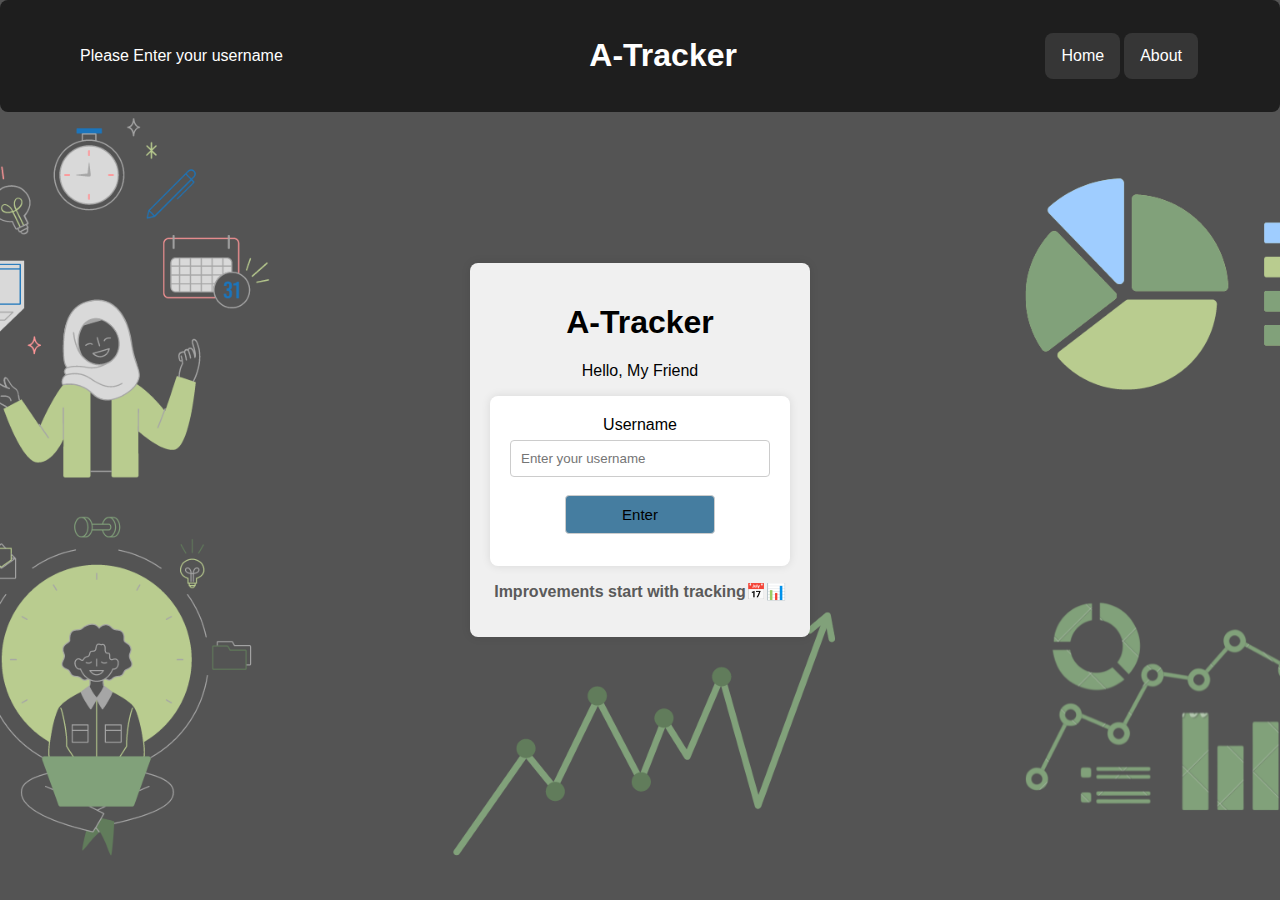
<file: index.html>
<!DOCTYPE html>
<html lang="en">
  <head>
    <meta charset="UTF-8" />
    <title>A-Tracker</title>
    <link rel="stylesheet" href="/static/style.css" />
  </head>

  <body>
    <div id="nav">
      <div id="welcome-dashboard"></div>
      <div id="pleaseEnter">
        <p>Please Enter your username</p>
      </div>

      <h1>A-Tracker</h1>
      <div id="navbar">
        <a href="/add" id="addNav">Add Activity</a>
        <a href="/activities" id="allNav">All Activities</a>
        <a href="/dashboard" id="dashboardNav">Dashboard</a>
        <a href="/">Home</a>
        <a href="#" id="openPopupBtn">About</a>
      </div>
    </div>

    <div class="container">
      <h1>A-Tracker</h1>

      <div id="welcomeContainer">
        <p id="welcome">Hello, My Friend</p>
      </div>

      <div id="loginContainer">
        <div id="loginChild" class="group">
          <label for="usernameText">Username</label>
          <input
            type="text"
            placeholder="Enter your username"
            name="usernameText"
            id="usernameText"
          />
          <input type="button" value="Enter" id="buttonEnter" class="button" />
        </div>
      </div>

      <p id="note">
        <strong>Improvements start with tracking&#128197;&#128202;</strong>
      </p>
    </div>

    <!-- popup window to addd activities -->

    <div class="overlay" id="overlay"></div>

    <div class="popup" id="popup">
      <div class="popup-content">
        <div class="close" id="closePopupBtn">&times;</div>

        <div class="container" id="popupWindow">
          <h3>About A-Tracker</h3>
          <p>
            Track what activities you do daily and add information like name,
            category, date, and duration of activities in minutes. then
            visulaize your activities in charts to get benifit from the
            dashboard to track your activities.
          </p>
        </div>
      </div>
    </div>

    <script src="/static/script.js"></script>
  </body>
</html>
</file>
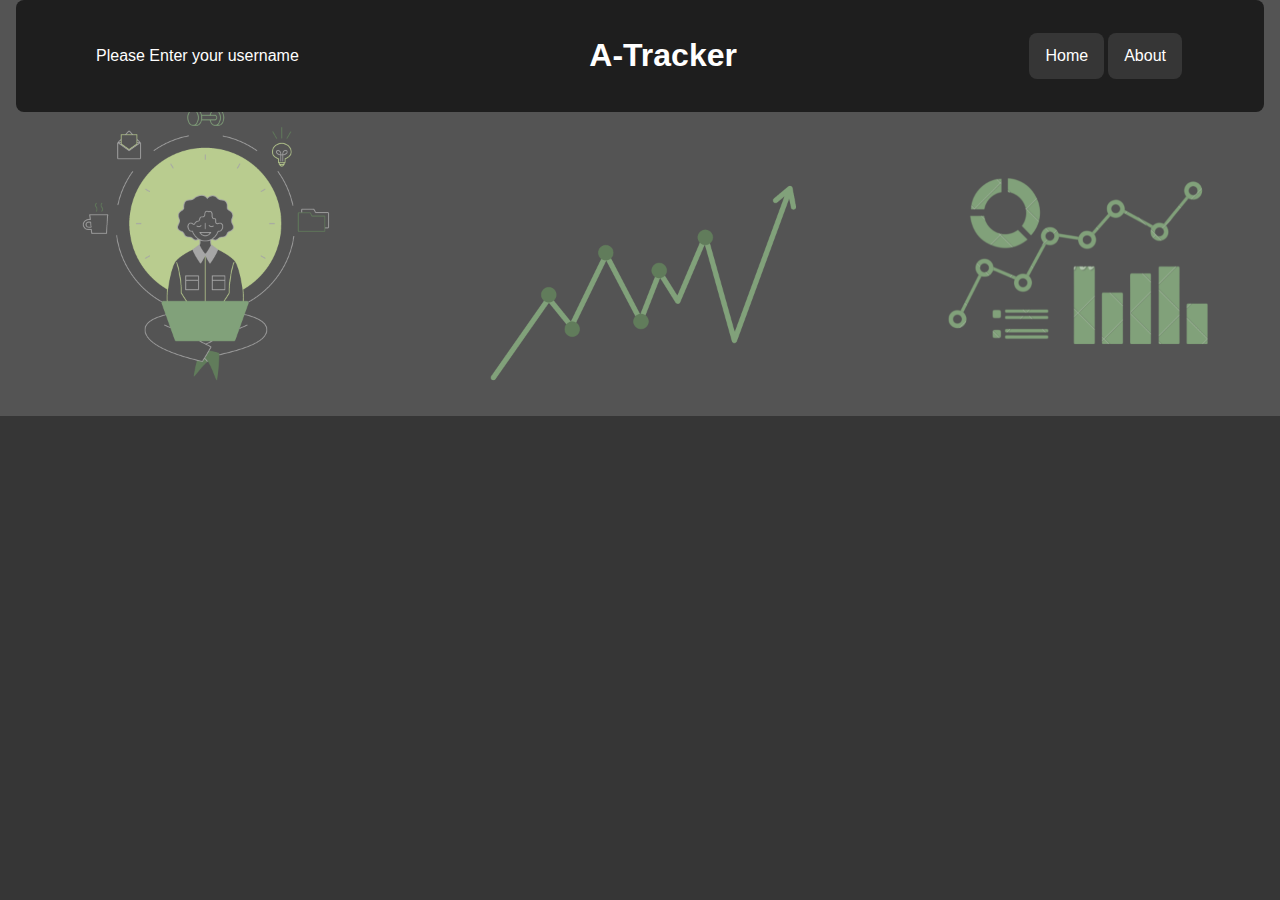
<file: activities.html>
<!DOCTYPE html>
<html lang="en">
  <head>
    <meta charset="UTF-8" />
    <title>Activities</title>
    <link rel="stylesheet" href="/static/activities.css" />
  </head>

  <body>
    <div id="nav">
      <div id="welcome-dashboard"></div>
      <div id="pleaseEnter">
        <p>Please Enter your username</p>
      </div>

      <h1>A-Tracker</h1>
      <div id="navbar">
        <a href="/add" id="addNav">Add Activity</a>
        <a href="/activities" id="allNav">All Activities</a>
        <a href="/dashboard" id="dashboardNav">Dashboard</a>
        <a href="/">Home</a>
        <a href="#" id="openPopupBtn">About</a>
      </div>
    </div>

    <div class="allContainer" id="allActivities">
      <div class="container">
        <div id="delete">
          <form action="/delete-last" method="post">
            <input
              type="button"
              value="Delete Last Activity"
              id="buttonDeleteLast"
              class="buttonDelete"
            />
            <input
              type="button"
              value="Back"
              id="backDeleteLast"
              class="buttonBack"
            />
            <input
              type="submit"
              value="CONFIRM"
              id="confirmDeleteLast"
              class="buttonConfirm"
            />
          </form>

          <form action="/delete-all" method="post">
            <input
              type="button"
              value="Delete ALL Activities"
              id="buttonDeleteAll"
              class="buttonDelete"
            />
            <input
              type="button"
              value="Back"
              id="backDeleteAll"
              class="buttonBack"
            />
            <input
              type="submit"
              value="CONFIRM"
              id="confirmDeleteAll"
              class="buttonConfirm"
            />
          </form>
        </div>

        <div class="group table-container" id="table-container">
          <table>
            <thead id="tableHeader">
              <tr>
                $$TABLE_HEAD$$
              </tr>
            </thead>
            <tbody>
              $$DATA$$
            </tbody>
          </table>
        </div>
      </div>
    </div>

    <!-- popup window to addd activities -->

    <div class="overlay" id="overlay"></div>

    <div class="popup" id="popup">
      <div class="popup-content">
        <div class="close" id="closePopupBtn">&times;</div>

        <div class="container">
          <h3>About A-Tracker</h3>
          <p>
            Track what activities you do daily and add information like name,
            category, date, and duration of activities in minutes. then
            visulaize your activities in charts to get benifit from the
            dashboard to track your activities.
          </p>
        </div>
      </div>
    </div>

    <script src="/static/activities.js"></script>
  </body>
</html>
</file>
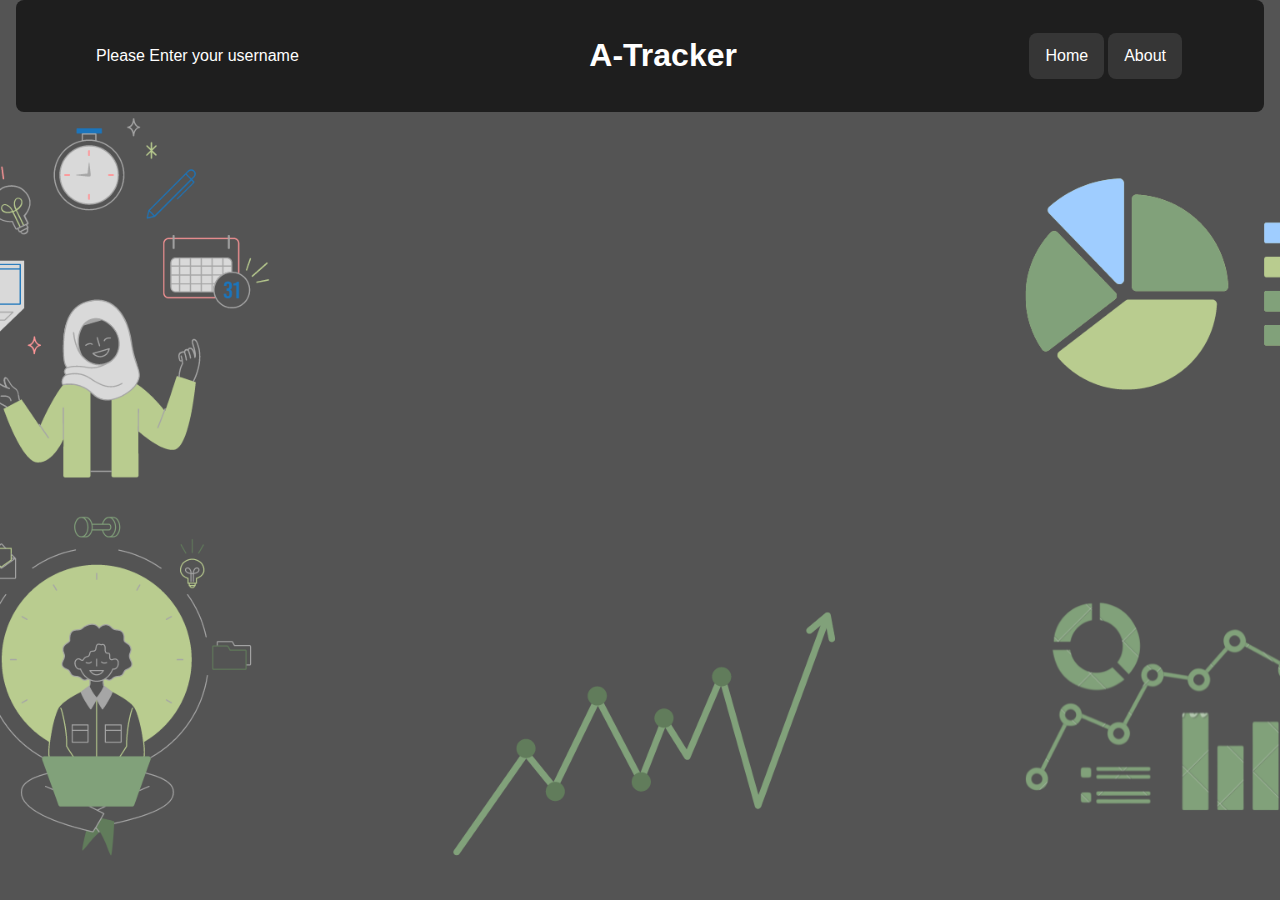
<file: add.html>
<!DOCTYPE html>
<html lang="en">
  <head>
    <meta charset="UTF-8" />
    <title>Add activity</title>
    <link rel="stylesheet" href="/static/add.css" />
  </head>
  <body>
    <div id="nav">
      <div id="welcome-dashboard"></div>
      <div id="pleaseEnter">
        <p>Please Enter your username</p>
      </div>

      <h1>A-Tracker</h1>
      <div id="navbar">
        <a href="/add" id="addNav">Add Activity</a>
        <a href="/activities" id="allNav">All Activities</a>
        <a href="/dashboard" id="dashboardNav">Dashboard</a>
        <a href="/">Home</a>
        <a href="#" id="openPopupBtn">About</a>
      </div>
    </div>

    <div id="allAdd" class="allContainer">
      <div class="container">
        <h3>New Activity</h3>

        <form action="/add-redirected" method="post" class="group" id="addForm">
          <label for="name">Name</label>
          <input
            type="text"
            name="name"
            placeholder="a name for the activity.."
            value=""
            required
          />

          <label for="category" class="tab">Category</label>
          <select name="category" required>
            <option disabled selected value>-- select a category --</option>
            <option value="Work">Work</option>
            <option value="Study">Study</option>
            <option value="Sport">Sport</option>
            <option value="Social">Social</option>
            <option value="Spiritual">Spiritual</option>
            <option value="Creative">Creative</option>
            <option value="Chill">Chill</option>
            <option value="Other">Other</option>
          </select>
          <br />

          <label for="date" class="tab">Date</label>
          <input
            type="date"
            name="date"
            id="dateField"
            max="2024-12-31"
            min="2024-01-01"
            required
          />

          <label for="duration" class="tab" required>Duration (minutes)</label>
          <input
            type="number"
            name="duration"
            placeholder="(minutes)"
            min="5"
            value="10"
          />

          <br />

          <input type="submit" value="Submit" id="submit" />
          <input type="reset" value="Reset" id="reset" />
        </form>
      </div>
    </div>

    <!-- popup window to addd activities -->

    <div class="overlay" id="overlay"></div>

    <div class="popup" id="popup">
      <div class="popup-content">
        <div class="close" id="closePopupBtn">&times;</div>

        <div class="container">
          <h3>About A-Tracker</h3>
          <p>
            Track what activities you do daily and add information like name,
            category, date, and duration of activities in minutes. then
            visulaize your activities in charts to get benifit from the
            dashboard to track your activities.
          </p>
        </div>
      </div>
    </div>

    <script src="/static/add.js"></script>
  </body>
</html>
</file>
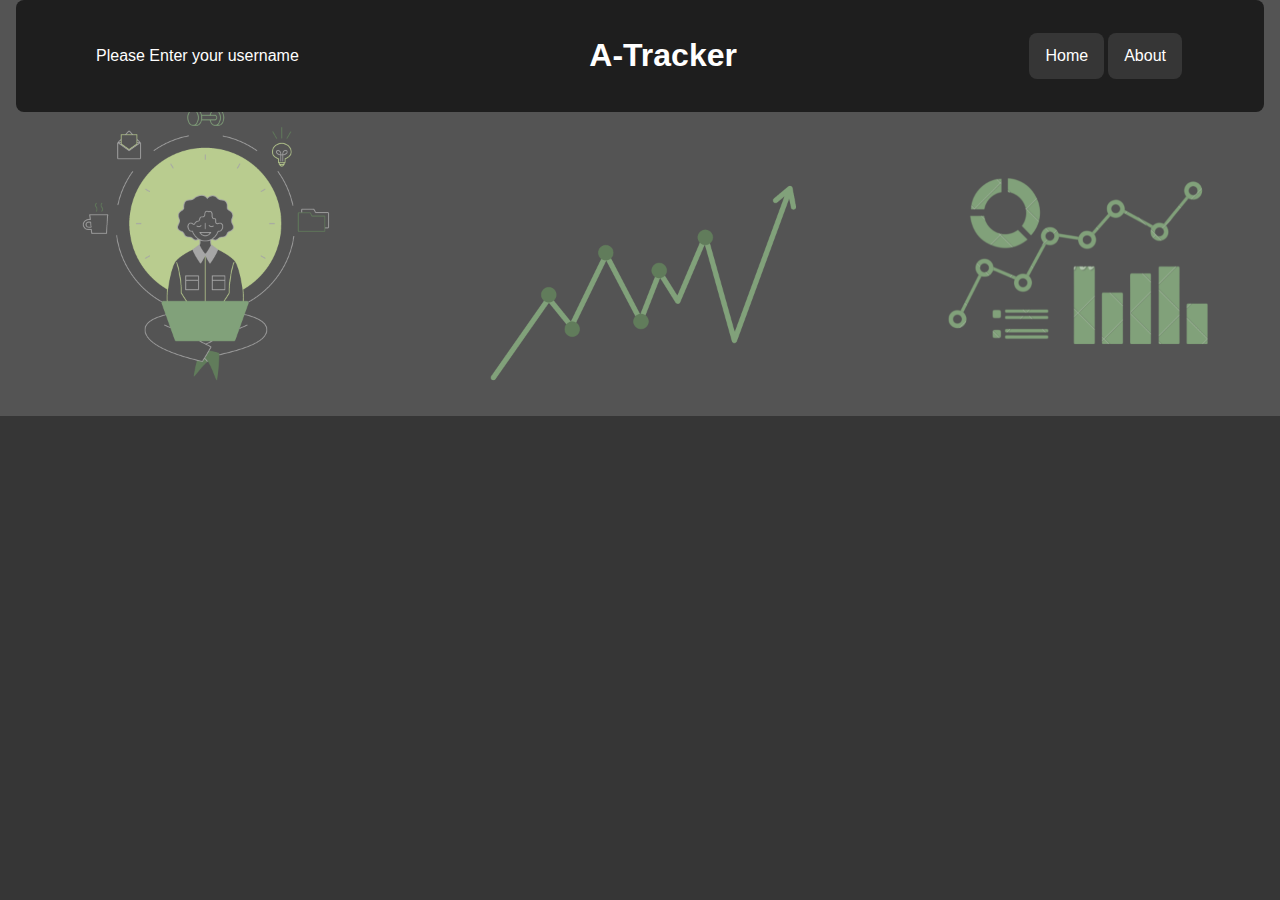
<file: dashboard.html>
<!DOCTYPE html>
<html lang="en">
  <head>
    <meta charset="UTF-8" />
    <title>Dashboard</title>
    <link rel="stylesheet" href="/static/dashboard.css" />
    <link rel="stylesheet" href="/static/dist/charts.min.css" />
  </head>

  <body>
    <div id="nav">
      <div id="welcome-dashboard"></div>
      <div id="pleaseEnter">
        <p>Please Enter your username</p>
      </div>

      <h1>A-Tracker</h1>
      <div id="navbar">
        <a href="/add" id="addNav">Add Activity</a>
        <a href="/activities" id="allNav">All Activities</a>
        <a href="/dashboard" id="dashboardNav">Dashboard</a>
        <a href="/">Home</a>
        <a href="#" id="openPopupBtn">About</a>
      </div>
    </div>

    <div id="allDashboard" class="allContainer">
      <div class="container">
        <p class="group" id="infoDateSelected">
          Selected Date: $$DATESELECTED$$
        </p>
        <form action="/dashboard-date-selected" method="get" class="group">
          <label for="dateSelected">Change Date: </label>
          <input type="date" name="dateSelected" id="dateSelected" value="" />
          <input
            type="submit"
            value="Select"
            id="buttonDateSelected"
            name="buttonDateSelected"
          />
        </form>
      </div>

      <div class="container">
        <div class="group groupColumn">
          <div id="column">
            <table
              class="charts-css column show-heading show-labels data-outside show-primary-axis show-4-secondary-axes data-spacing-5"
            >
              <caption>
                Activity Duration of Selected Day
              </caption>
              <thead>
                <tr>
                  <th scope="col">Category</th>
                  <th scope="col">Duration</th>
                </tr>
              </thead>
              <tbody>
                <tr>
                  <th scope="row">Work</th>
                  <td style="--size: calc($$WORK$$ / $$HEIGHT$$)">
                    <span class="data"> $$WORK$$ </span>
                  </td>
                </tr>
                <tr>
                  <th scope="row">Study</th>
                  <td style="--size: calc($$STUDY$$/ $$HEIGHT$$)">
                    <span class="data"> $$STUDY$$ </span>
                  </td>
                </tr>
                <tr>
                  <th scope="row">Sport</th>
                  <td style="--size: calc($$SPORT$$ / $$HEIGHT$$)">
                    <span class="data"> $$SPORT$$ </span>
                  </td>
                </tr>
                <tr>
                  <th scope="row">Social</th>
                  <td style="--size: calc($$SOCIAL$$ / $$HEIGHT$$)">
                    <span class="data"> $$SOCIAL$$ </span>
                  </td>
                </tr>
                <tr>
                  <th scope="row">Spiritual</th>
                  <td style="--size: calc($$SPIRITUAL$$ / $$HEIGHT$$)">
                    <span class="data"> $$SPIRITUAL$$ </span>
                  </td>
                </tr>
                <tr>
                  <th scope="row">Creative</th>
                  <td style="--size: calc($$CREATIVE$$ / $$HEIGHT$$)">
                    <span class="data"> $$CREATIVE$$ </span>
                  </td>
                </tr>
                <tr>
                  <th scope="row">Chill</th>
                  <td style="--size: calc($$CHILL$$ / $$HEIGHT$$)">
                    <span class="data"> $$CHILL$$ </span>
                  </td>
                </tr>
                <tr>
                  <th scope="row">Other</th>
                  <td style="--size: calc($$OTHER$$ / $$HEIGHT$$)">
                    <span class="data"> $$OTHER$$ </span>
                  </td>
                </tr>
              </tbody>
            </table>
            <!-- <div class="primary-axis"> Category </div> -->
            <div class="data-axis-1">Duration (minutes)</div>
          </div>
        </div>

        <div class="group groupPie">
          <div class="pie">
            <table class="charts-css pie show-heading">
              <caption>
                Activity Frequency of Selected Day
              </caption>
              <thead>
                <tr>
                  <th scope="col">Category</th>
                  <th scope="col">Duration</th>
                </tr>
              </thead>
              <tbody>
                <tr>
                  <th scope="row">Work</th>
                  <td style="--start: 0; --end: calc($$WORKF$$ / $$COUNT$$)">
                    <span class="data"> $$WORKF$$ </span>
                  </td>
                </tr>
                <tr>
                  <th scope="row">Study</th>
                  <td
                    style="
                      --start: calc($$WORKF$$ / $$COUNT$$);
                      --end: calc(($$WORKF$$ + $$STUDYF$$) / $$COUNT$$);
                    "
                  >
                    <span class="data"> $$STUDYF$$ </span>
                  </td>
                </tr>
                <tr>
                  <th scope="row">Sport</th>
                  <td
                    style="
                      --start: calc(($$WORKF$$ + $$STUDYF$$) / $$COUNT$$);
                      --end: calc(
                        ($$WORKF$$ + $$STUDYF$$ + $$SPORTF$$) / $$COUNT$$
                      );
                    "
                  >
                    <span class="data"> $$SPORTF$$ </span>
                  </td>
                </tr>
                <tr>
                  <th scope="row">Social</th>
                  <td
                    style="
                      --start: calc(
                        ($$WORKF$$ + $$STUDYF$$ + $$SPORTF$$) / $$COUNT$$
                      );
                      --end: calc(
                        ($$WORKF$$ + $$STUDYF$$ + $$SPORTF$$ + $$SOCIALF$$) /
                          $$COUNT$$
                      );
                    "
                  >
                    <span class="data"> $$SOCIALF$$ </span>
                  </td>
                </tr>
                <tr>
                  <th scope="row">Spiritual</th>
                  <td
                    style="
                      --start: calc(
                        ($$WORKF$$ + $$STUDYF$$ + $$SPORTF$$ + $$SOCIALF$$) /
                          $$COUNT$$
                      );
                      --end: calc(
                        (
                            $$WORKF$$ + $$STUDYF$$ + $$SPORTF$$ + $$SOCIALF$$ +
                              $$SPIRITUALF$$
                          ) / $$COUNT$$
                      );
                    "
                  >
                    <span class="data"> $$SPIRITUALF$$ </span>
                  </td>
                </tr>
                <tr>
                  <th scope="row">Creative</th>
                  <td
                    style="
                      --start: calc(
                        (
                            $$WORKF$$ + $$STUDYF$$ + $$SPORTF$$ + $$SOCIALF$$ +
                              $$SPIRITUALF$$
                          ) / $$COUNT$$
                      );
                      --end: calc(
                        (
                            $$WORKF$$ + $$STUDYF$$ + $$SPORTF$$ + $$SOCIALF$$ +
                              $$SPIRITUALF$$ + $$CREATIVEF$$
                          ) / $$COUNT$$
                      );
                    "
                  >
                    <span class="data"> $$CREATIVEF$$ </span>
                  </td>
                </tr>
                <tr>
                  <th scope="row">Chill</th>
                  <td
                    style="
                      --start: calc(
                        (
                            $$WORKF$$ + $$STUDYF$$ + $$SPORTF$$ + $$SOCIALF$$ +
                              $$SPIRITUALF$$ + $$CREATIVEF$$
                          ) / $$COUNT$$
                      );
                      --end: calc(
                        (
                            $$WORKF$$ + $$STUDYF$$ + $$SPORTF$$ + $$SOCIALF$$ +
                              $$SPIRITUALF$$ + $$CREATIVEF$$ + $$CHILLF$$
                          ) / $$COUNT$$
                      );
                    "
                  >
                    <span class="data"> $$CHILLF$$ </span>
                  </td>
                </tr>
                <tr>
                  <th scope="row">Other</th>
                  <td
                    style="
                      --start: calc(
                        (
                            $$WORKF$$ + $$STUDYF$$ + $$SPORTF$$ + $$SOCIALF$$ +
                              $$SPIRITUALF$$ + $$CREATIVEF$$ + $$CHILLF$$
                          ) / $$COUNT$$
                      );
                      --end: 1;
                    "
                  >
                    <span class="data"> $$OTHERF$$ </span>
                  </td>
                </tr>
              </tbody>
            </table>
            <ul class="charts-css legend legend-circle">
              <li>Work</li>
              <li>Study</li>
              <li>Sport</li>
              <li>Social</li>
              <li>Spiritual</li>
              <li>Creative</li>
              <li>Chill</li>
              <li>Other</li>
            </ul>
          </div>
        </div>
      </div>

      <div class="container">
        <div class="group groupLine">
          <div class="line">
            <table
              class="charts-css line multiple show-heading show-labels show-primary-axis show-4-secondary-axes show-data-axes labels-align-inline-end"
            >
              <caption>
                Activity of This Week
              </caption>
              <thead>
                <tr>
                  <th scope="col">Day</th>
                  <th scope="col">Duration</th>
                </tr>
              </thead>
              <tbody>
                <tr>
                  <th scope="row">Monday</th>
                  <td
                    style="
                      --start: 0;
                      --end: calc($$Monday-Work$$ / $$HeightLine$$);
                    "
                  >
                    <span class="data"> $$Monday-Work$$ </span>
                  </td>
                  <td
                    style="
                      --start: 0;
                      --end: calc($$Monday-Study$$ / $$HeightLine$$);
                    "
                  >
                    <span class="data"> $$Monday-Study$$ </span>
                  </td>
                  <td
                    style="
                      --start: 0;
                      --end: calc($$Monday-Sport$$ / $$HeightLine$$);
                    "
                  >
                    <span class="data"> $$Monday-Sport$$ </span>
                  </td>
                  <td
                    style="
                      --start: 0;
                      --end: calc($$Monday-Social$$ / $$HeightLine$$);
                    "
                  >
                    <span class="data"> $$Monday-Social$$ </span>
                  </td>
                  <td
                    style="
                      --start: 0;
                      --end: calc($$Monday-Spiritual$$ / $$HeightLine$$);
                    "
                  >
                    <span class="data"> $$Monday-Spiritual$$ </span>
                  </td>
                  <td
                    style="
                      --start: 0;
                      --end: calc($$Monday-Creative$$ / $$HeightLine$$);
                    "
                  >
                    <span class="data"> $$Monday-Creative$$ </span>
                  </td>
                  <td
                    style="
                      --start: 0;
                      --end: calc($$Monday-Chill$$ / $$HeightLine$$);
                    "
                  >
                    <span class="data"> $$Monday-Chill$$ </span>
                  </td>
                  <td
                    style="
                      --start: 0;
                      --end: calc($$Monday-Other$$ / $$HeightLine$$);
                    "
                  >
                    <span class="data"> $$Monday-Other$$ </span>
                  </td>
                </tr>
                <tr>
                  <th scope="row">Tuesday</th>
                  <td
                    style="
                      --start: calc($$Monday-Work$$ / $$HeightLine$$);
                      --end: calc($$Tuesday-Work$$ / $$HeightLine$$);
                    "
                  >
                    <span class="data"> $$Tuesday-Work$$ </span>
                  </td>
                  <td
                    style="
                      --start: calc($$Monday-Study$$ / $$HeightLine$$);
                      --end: calc($$Tuesday-Study$$ / $$HeightLine$$);
                    "
                  >
                    <span class="data"> $$Tuesday-Study$$ </span>
                  </td>
                  <td
                    style="
                      --start: calc($$Monday-Sport$$ / $$HeightLine$$);
                      --end: calc($$Tuesday-Sport$$ / $$HeightLine$$);
                    "
                  >
                    <span class="data"> $$Tuesday-Sport$$ </span>
                  </td>
                  <td
                    style="
                      --start: calc($$Monday-Social$$ / $$HeightLine$$);
                      --end: calc($$Tuesday-Social$$ / $$HeightLine$$);
                    "
                  >
                    <span class="data"> $$Tuesday-Social$$ </span>
                  </td>
                  <td
                    style="
                      --start: calc($$Monday-Spiritual$$ / $$HeightLine$$);
                      --end: calc($$Tuesday-Spiritual$$ / $$HeightLine$$);
                    "
                  >
                    <span class="data"> $$Tuesday-Spiritual$$ </span>
                  </td>
                  <td
                    style="
                      --start: calc($$Monday-Creative$$ / $$HeightLine$$);
                      --end: calc($$Tuesday-Creative$$ / $$HeightLine$$);
                    "
                  >
                    <span class="data"> $$Tuesday-Creative$$ </span>
                  </td>
                  <td
                    style="
                      --start: calc($$Monday-Chill$$ / $$HeightLine$$);
                      --end: calc($$Tuesday-Chill$$ / $$HeightLine$$);
                    "
                  >
                    <span class="data"> $$Tuesday-Chill$$ </span>
                  </td>
                  <td
                    style="
                      --start: calc($$Monday-Other$$ / $$HeightLine$$);
                      --end: calc($$Tuesday-Other$$ / $$HeightLine$$);
                    "
                  >
                    <span class="data"> $$Tuesday-Other$$ </span>
                  </td>
                </tr>
                <tr>
                  <th scope="row">Wednesday</th>
                  <td
                    style="
                      --start: calc($$Tuesday-Work$$ / $$HeightLine$$);
                      --end: calc($$Wednesday-Work$$ / $$HeightLine$$);
                    "
                  >
                    <span class="data"> $$Wednesday-Work$$ </span>
                  </td>
                  <td
                    style="
                      --start: calc($$Tuesday-Study$$ / $$HeightLine$$);
                      --end: calc($$Wednesday-Study$$ / $$HeightLine$$);
                    "
                  >
                    <span class="data"> $$Wednesday-Study$$ </span>
                  </td>
                  <td
                    style="
                      --start: calc($$Tuesday-Sport$$ / $$HeightLine$$);
                      --end: calc($$Wednesday-Sport$$ / $$HeightLine$$);
                    "
                  >
                    <span class="data"> $$Wednesday-Sport$$ </span>
                  </td>
                  <td
                    style="
                      --start: calc($$Tuesday-Social$$ / $$HeightLine$$);
                      --end: calc($$Wednesday-Social$$ / $$HeightLine$$);
                    "
                  >
                    <span class="data"> $$Wednesday-Social$$ </span>
                  </td>
                  <td
                    style="
                      --start: calc($$Tuesday-Spiritual$$ / $$HeightLine$$);
                      --end: calc($$Wednesday-Spiritual$$ / $$HeightLine$$);
                    "
                  >
                    <span class="data"> $$Wednesday-Spiritual$$ </span>
                  </td>
                  <td
                    style="
                      --start: calc($$Tuesday-Creative$$ / $$HeightLine$$);
                      --end: calc($$Wednesday-Creative$$ / $$HeightLine$$);
                    "
                  >
                    <span class="data"> $$Wednesday-Creative$$ </span>
                  </td>
                  <td
                    style="
                      --start: calc($$Tuesday-Chill$$ / $$HeightLine$$);
                      --end: calc($$Wednesday-Chill$$ / $$HeightLine$$);
                    "
                  >
                    <span class="data"> $$Wednesday-Chill$$ </span>
                  </td>
                  <td
                    style="
                      --start: calc($$Tuesday-Other$$ / $$HeightLine$$);
                      --end: calc($$Wednesday-Other$$ / $$HeightLine$$);
                    "
                  >
                    <span class="data"> $$Wednesday-Other$$ </span>
                  </td>
                </tr>
                <tr>
                  <th scope="row">Thursday</th>
                  <td
                    style="
                      --start: calc($$Wednesday-Work$$ / $$HeightLine$$);
                      --end: calc($$Thursday-Work$$ / $$HeightLine$$);
                    "
                  >
                    <span class="data"> $$Thursday-Work$$ </span>
                  </td>
                  <td
                    style="
                      --start: calc($$Wednesday-Study$$ / $$HeightLine$$);
                      --end: calc($$Thursday-Study$$ / $$HeightLine$$);
                    "
                  >
                    <span class="data"> $$Thursday-Study$$ </span>
                  </td>
                  <td
                    style="
                      --start: calc($$Wednesday-Sport$$ / $$HeightLine$$);
                      --end: calc($$Thursday-Sport$$ / $$HeightLine$$);
                    "
                  >
                    <span class="data"> $$Thursday-Sport$$ </span>
                  </td>
                  <td
                    style="
                      --start: calc($$Wednesday-Social$$ / $$HeightLine$$);
                      --end: calc($$Thursday-Social$$ / $$HeightLine$$);
                    "
                  >
                    <span class="data"> $$Thursday-Social$$ </span>
                  </td>
                  <td
                    style="
                      --start: calc($$Wednesday-Spiritual$$ / $$HeightLine$$);
                      --end: calc($$Thursday-Spiritual$$ / $$HeightLine$$);
                    "
                  >
                    <span class="data"> $$Thursday-Spiritual$$ </span>
                  </td>
                  <td
                    style="
                      --start: calc($$Wednesday-Creative$$ / $$HeightLine$$);
                      --end: calc($$Thursday-Creative$$ / $$HeightLine$$);
                    "
                  >
                    <span class="data"> $$Thursday-Creative$$ </span>
                  </td>
                  <td
                    style="
                      --start: calc($$Wednesday-Chill$$ / $$HeightLine$$);
                      --end: calc($$Thursday-Chill$$ / $$HeightLine$$);
                    "
                  >
                    <span class="data"> $$Thursday-Chill$$ </span>
                  </td>
                  <td
                    style="
                      --start: calc($$Wednesday-Other$$ / $$HeightLine$$);
                      --end: calc($$Thursday-Other$$ / $$HeightLine$$);
                    "
                  >
                    <span class="data"> $$Thursday-Other$$ </span>
                  </td>
                </tr>
                <tr>
                  <th scope="row">Friday</th>
                  <td
                    style="
                      --start: calc($$Thursday-Work$$ / $$HeightLine$$);
                      --end: calc($$Friday-Work$$ / $$HeightLine$$);
                    "
                  >
                    <span class="data"> $$Friday-Work$$ </span>
                  </td>
                  <td
                    style="
                      --start: calc($$Thursday-Study$$ / $$HeightLine$$);
                      --end: calc($$Friday-Study$$ / $$HeightLine$$);
                    "
                  >
                    <span class="data"> $$Friday-Study$$ </span>
                  </td>
                  <td
                    style="
                      --start: calc($$Thursday-Sport$$ / $$HeightLine$$);
                      --end: calc($$Friday-Sport$$ / $$HeightLine$$);
                    "
                  >
                    <span class="data"> $$Friday-Sport$$ </span>
                  </td>
                  <td
                    style="
                      --start: calc($$Thursday-Social$$ / $$HeightLine$$);
                      --end: calc($$Friday-Social$$ / $$HeightLine$$);
                    "
                  >
                    <span class="data"> $$Friday-Social$$ </span>
                  </td>
                  <td
                    style="
                      --start: calc($$Thursday-Spiritual$$ / $$HeightLine$$);
                      --end: calc($$Friday-Spiritual$$ / $$HeightLine$$);
                    "
                  >
                    <span class="data"> $$Friday-Spiritual$$ </span>
                  </td>
                  <td
                    style="
                      --start: calc($$Thursday-Creative$$ / $$HeightLine$$);
                      --end: calc($$Friday-Creative$$ / $$HeightLine$$);
                    "
                  >
                    <span class="data"> $$Friday-Creative$$ </span>
                  </td>
                  <td
                    style="
                      --start: calc($$Thursday-Chill$$ / $$HeightLine$$);
                      --end: calc($$Friday-Chill$$ / $$HeightLine$$);
                    "
                  >
                    <span class="data"> $$Friday-Chill$$ </span>
                  </td>
                  <td
                    style="
                      --start: calc($$Thursday-Other$$ / $$HeightLine$$);
                      --end: calc($$Friday-Other$$ / $$HeightLine$$);
                    "
                  >
                    <span class="data"> $$Friday-Other$$ </span>
                  </td>
                </tr>
                <tr>
                  <th scope="row">Saturday</th>
                  <td
                    style="
                      --start: calc($$Friday-Work$$ / $$HeightLine$$);
                      --end: calc($$Saturday-Work$$ / $$HeightLine$$);
                    "
                  >
                    <span class="data"> $$Saturday-Work$$ </span>
                  </td>
                  <td
                    style="
                      --start: calc($$Friday-Study$$ / $$HeightLine$$);
                      --end: calc($$Saturday-Study$$ / $$HeightLine$$);
                    "
                  >
                    <span class="data"> $$Saturday-Study$$ </span>
                  </td>
                  <td
                    style="
                      --start: calc($$Friday-Sport$$ / $$HeightLine$$);
                      --end: calc($$Saturday-Sport$$ / $$HeightLine$$);
                    "
                  >
                    <span class="data"> $$Saturday-Sport$$ </span>
                  </td>
                  <td
                    style="
                      --start: calc($$Friday-Social$$ / $$HeightLine$$);
                      --end: calc($$Saturday-Social$$ / $$HeightLine$$);
                    "
                  >
                    <span class="data"> $$Saturday-Social$$ </span>
                  </td>
                  <td
                    style="
                      --start: calc($$Friday-Spiritual$$ / $$HeightLine$$);
                      --end: calc($$Saturday-Spiritual$$ / $$HeightLine$$);
                    "
                  >
                    <span class="data"> $$Saturday-Spiritual$$ </span>
                  </td>
                  <td
                    style="
                      --start: calc($$Friday-Creative$$ / $$HeightLine$$);
                      --end: calc($$Saturday-Creative$$ / $$HeightLine$$);
                    "
                  >
                    <span class="data"> $$Saturday-Creative$$ </span>
                  </td>
                  <td
                    style="
                      --start: calc($$Friday-Chill$$ / $$HeightLine$$);
                      --end: calc($$Saturday-Chill$$ / $$HeightLine$$);
                    "
                  >
                    <span class="data"> $$Saturday-Chill$$ </span>
                  </td>
                  <td
                    style="
                      --start: calc($$Friday-Other$$ / $$HeightLine$$);
                      --end: calc($$Saturday-Other$$ / $$HeightLine$$);
                    "
                  >
                    <span class="data"> $$Saturday-Other$$ </span>
                  </td>
                </tr>
                <tr>
                  <th scope="row">Sunday</th>
                  <td
                    style="
                      --start: calc($$Saturday-Work$$ / $$HeightLine$$);
                      --end: calc($$Sunday-Work$$ / $$HeightLine$$);
                    "
                  >
                    <span class="data"> $$Sunday-Work$$ </span>
                  </td>
                  <td
                    style="
                      --start: calc($$Saturday-Study$$ / $$HeightLine$$);
                      --end: calc($$Sunday-Study$$ / $$HeightLine$$);
                    "
                  >
                    <span class="data"> $$Sunday-Study$$ </span>
                  </td>
                  <td
                    style="
                      --start: calc($$Saturday-Sport$$ / $$HeightLine$$);
                      --end: calc($$Sunday-Sport$$ / $$HeightLine$$);
                    "
                  >
                    <span class="data"> $$Sunday-Sport$$ </span>
                  </td>
                  <td
                    style="
                      --start: calc($$Saturday-Social$$ / $$HeightLine$$);
                      --end: calc($$Sunday-Social$$ / $$HeightLine$$);
                    "
                  >
                    <span class="data"> $$Sunday-Social$$ </span>
                  </td>
                  <td
                    style="
                      --start: calc($$Saturday-Spiritual$$ / $$HeightLine$$);
                      --end: calc($$Sunday-Spiritual$$ / $$HeightLine$$);
                    "
                  >
                    <span class="data"> $$Sunday-Spiritual$$ </span>
                  </td>
                  <td
                    style="
                      --start: calc($$Saturday-Creative$$ / $$HeightLine$$);
                      --end: calc($$Sunday-Creative$$ / $$HeightLine$$);
                    "
                  >
                    <span class="data"> $$Sunday-Creative$$ </span>
                  </td>
                  <td
                    style="
                      --start: calc($$Saturday-Chill$$ / $$HeightLine$$);
                      --end: calc($$Sunday-Chill$$ / $$HeightLine$$);
                    "
                  >
                    <span class="data"> $$Sunday-Chill$$ </span>
                  </td>
                  <td
                    style="
                      --start: calc($$Saturday-Other$$ / $$HeightLine$$);
                      --end: calc($$Sunday-Other$$ / $$HeightLine$$);
                    "
                  >
                    <span class="data"> $$Sunday-Other$$ </span>
                  </td>
                </tr>
              </tbody>
            </table>
            <div class="primary-axis">Day of Week</div>
            <div class="data-axis-1">Duration (minutes)</div>
            <ul class="charts-css legend legend-line">
              <li>Work</li>
              <li>Study</li>
              <li>Sport</li>
              <li>Social</li>
              <li>Spiritual</li>
              <li>Creative</li>
              <li>Chill</li>
              <li>Other</li>
            </ul>
          </div>
        </div>
      </div>

      <div class="container">
        <div class="group groupBar">
          <div id="bar">
            <table
              class="charts-css bar show-heading show-labels data-outside show-primary-axis show-4-secondary-axes data-spacing-10"
            >
              <caption>
                Average Activity Duration per day of Selected Month
              </caption>
              <thead>
                <tr>
                  <th scope="col">Category</th>
                  <th scope="col">Duration</th>
                </tr>
              </thead>
              <tbody>
                <tr>
                  <th scope="row">Work</th>
                  <td style="--size: calc($$WORKMONTH$$ / $$HEIGHTMONTH$$)">
                    <span class="data"> $$WORKMONTH$$ </span>
                  </td>
                </tr>
                <tr>
                  <th scope="row">Study</th>
                  <td style="--size: calc($$STUDYMONTH$$/ $$HEIGHTMONTH$$)">
                    <span class="data"> $$STUDYMONTH$$ </span>
                  </td>
                </tr>
                <tr>
                  <th scope="row">Sport</th>
                  <td style="--size: calc($$SPORTMONTH$$ / $$HEIGHTMONTH$$)">
                    <span class="data"> $$SPORTMONTH$$ </span>
                  </td>
                </tr>
                <tr>
                  <th scope="row">Social</th>
                  <td style="--size: calc($$SOCIALMONTH$$ / $$HEIGHTMONTH$$)">
                    <span class="data"> $$SOCIALMONTH$$ </span>
                  </td>
                </tr>
                <tr>
                  <th scope="row">Spiritual</th>
                  <td
                    style="--size: calc($$SPIRITUALMONTH$$ / $$HEIGHTMONTH$$)"
                  >
                    <span class="data"> $$SPIRITUALMONTH$$ </span>
                  </td>
                </tr>
                <tr>
                  <th scope="row">Creative</th>
                  <td style="--size: calc($$CREATIVEMONTH$$ / $$HEIGHTMONTH$$)">
                    <span class="data"> $$CREATIVEMONTH$$ </span>
                  </td>
                </tr>
                <tr>
                  <th scope="row">Chill</th>
                  <td style="--size: calc($$CHILLMONTH$$ / $$HEIGHTMONTH$$)">
                    <span class="data"> $$CHILLMONTH$$ </span>
                  </td>
                </tr>
                <tr>
                  <th scope="row">Other</th>
                  <td style="--size: calc($$OTHERMONTH$$ / $$HEIGHTMONTH$$)">
                    <span class="data"> $$OTHERMONTH$$ </span>
                  </td>
                </tr>
              </tbody>
            </table>
            <!-- <div class="primary-axis"> Category </div> -->
            <div class="data-axis-1">Duration (minutes)</div>
          </div>
        </div>
      </div>
    </div>

    <!-- popup window to addd activities -->

    <div class="overlay" id="overlay"></div>

    <div class="popup" id="popup">
      <div class="popup-content">
        <div class="close" id="closePopupBtn">&times;</div>

        <div class="container">
          <h3>About A-Tracker</h3>
          <p>
            Track what activities you do daily and add information like name,
            category, date, and duration of activities in minutes. then
            visulaize your activities in charts to get benifit from the
            dashboard to track your activities.
          </p>
        </div>
      </div>
    </div>

    <script src="/static/dashboard.js"></script>
  </body>
</html>
</file>
<file: static/style.css>
body {
  font-family: Arial, sans-serif;
  background-color: #363636;
  margin: 0;
  padding: 0;
  display: flex;
  justify-content: center;
  align-items: center;
  height: 100vh;
  background-image: url("/static/background.png");
  background-position: center;
  background-repeat: no-repeat;
  background-size: cover;
}

#nav {
  background-color: #1e1e1e;
  color: #fff;
  padding: 1em 5em;
  display: flex;
  justify-content: space-between;
  align-items: center;
  border-radius: 8px;
  position: fixed;
  width: 87.5%;
  top: 0;
  z-index: 1000;
}

#navbar {
  background-color: #1e1e1e;
  overflow: hidden;
}

#navbar a {
  float: left;
  display: block;
  color: #fff;
  background-color: #363636;
  text-align: center;
  padding: 14px 16px;
  text-decoration: none;
  font-size: medium;
  border-radius: 8px;
  margin: 2px;
}

#navbar a:hover {
  background-color: #ddd;
  color: #333;
}

.container {
  background-color: #f0f0f0;
  padding: 20px;
  border-radius: 8px;
  box-shadow: 0 0 10px rgba(0, 0, 0, 0.1);
  width: 300px;
  text-align: center;
  /*  */
  box-shadow: 0 0 10px rgba(0, 0, 0, 0.1);
}

.group {
  background-color: #fff;
  padding: 20px;
  border-radius: 8px;
  box-shadow: 0 0 10px rgba(0, 0, 0, 0.1);
}

input {
  width: 100%;
  padding: 10px;
  margin-top: 6px;
  margin-bottom: 12px;
  box-sizing: border-box;
  border: 1px solid #ccc;
  border-radius: 4px;
}

.button {
  background-color: #457da0;
  width: 150px;
  font-size: 15px;
}

.button:hover {
  background-color: #04ad25;
}

#buttonExit {
  background-color: #963a3a;
  width: 150px;
  font-size: 15px;
  text-align: center;
}

#buttonExit:hover {
  background-color: #e04e4e;
}

#note {
  color: #5a5a5a;
}

.overlay {
  display: none;
  position: fixed;
  top: 0;
  left: 0;
  width: 100%;
  height: 100%;
  background-color: rgba(0, 0, 0, 0.5);
  z-index: 999;
}

.popup {
  display: none;
  position: fixed;
  top: 50%;
  left: 50%;
  transform: translate(-50%, -50%);
  background-color: #363636;
  box-shadow: 0 0 10px rgba(0, 0, 0, 0.3);
  padding: 20px;
  z-index: 1000;
}

.popup-content {
  text-align: center;
  background-color: #363636;
}

.close {
  position: absolute;
  top: 10px;
  right: 10px;
  font-size: 30px;
  cursor: pointer;
}

#closePopupBtn {
  background-color: crimson;
  width: 30px;
}

#popupWindow {
  width: 400px;
  height: 300px;
}
</file>
<file: static/activities.css>
body {
  font-family: Arial, sans-serif;
  background-color: #363636;
  margin: 0;
  padding: 0 1em;
  align-items: center;
  background-image: url("/static/background.png");
  background-position: center;
  background-repeat: no-repeat;
  background-size: cover;
}

.allContainer {
  display: flex;
  margin-top: 0.5em;
  justify-content: center;
  align-items: center;
}

.container {
  background-color: #f0f0f0;
  padding: 20px;
  border-radius: 8px;
  box-shadow: 0 0 10px rgba(0, 0, 0, 0.1);
  text-align: center;
  box-shadow: 10px rgba(0, 0, 0, 0.1);
}

.group {
  background-color: #fff;
  padding: 10px;
  border-radius: 8px;
  box-shadow: 0 0 10px rgba(0, 0, 0, 0.1);
  align-items: center;
  text-align: center;
}

#nav {
  background-color: #1e1e1e;
  color: #fff;
  padding: 1em 5em;
  display: flex;
  justify-content: space-between;
  align-items: center;
  border-radius: 8px;
}

#navbar {
  background-color: #1e1e1e;
  overflow: hidden;
}

#navbar a {
  float: left;
  display: block;
  color: #fff;
  background-color: #363636;
  text-align: center;
  padding: 14px 16px;
  text-decoration: none;
  font-size: medium;
  border-radius: 8px;
  margin: 2px;
}

#navbar a:hover {
  background-color: #ddd;
  color: #333;
}

table,
th,
td,
tbody,
thead {
  border: 3px solid rgb(225, 225, 225);
  border-collapse: collapse;
}

th {
  background-color: #4f9fb1;
}

tr:hover {
  background-color: #d6eeee;
}

.table-container {
  height: 75vh;
  overflow-y: auto;
}

#tableHeader {
  position: sticky;
  top: 0;
  background-color: #f1f1f1;
  height: 30px;
}

#delete {
  margin-bottom: 10px;
}

#delete form {
  display: inline;
  margin: 10px;
}

input {
  padding: 5px;
  box-sizing: border-box;
  border: 1px solid #ccc;
  border-radius: 4px;
}

.buttonBack {
  background-color: #457da0;
  font-size: 15px;
  text-align: center;
}

.buttonBack:hover {
  background-color: #60a0c8;
}

.buttonDelete,
.buttonConfirm {
  background-color: #ac5353;
  font-size: 15px;
  text-align: center;
}

.buttonDelete:hover,
.buttonConfirm:hover {
  background-color: #e04e4e;
}

.overlay {
  display: none;
  position: fixed;
  top: 0;
  left: 0;
  width: 100%;
  height: 100%;
  background-color: rgba(0, 0, 0, 0.5);
  z-index: 999;
}

.popup {
  display: none;
  position: fixed;
  top: 50%;
  left: 50%;
  transform: translate(-50%, -50%);
  background-color: #363636;
  box-shadow: 0 0 10px rgba(0, 0, 0, 0.3);
  padding: 20px;
  z-index: 1000;
}

.popup-content {
  text-align: center;
  background-color: #363636;
}

.close {
  position: absolute;
  top: 10px;
  right: 10px;
  font-size: 30px;
  cursor: pointer;
}

#closePopupBtn {
  background-color: crimson;
  width: 30px;
}

#popupWindow {
  width: 400px;
  height: 300px;
}
</file>
<file: static/add.css>
body {
  font-family: Arial, sans-serif;
  background-color: #363636;
  margin: 0;
  padding: 0 1em;
  align-items: center;
  height: 100vh;
  background-image: url("/static/background.png");
  background-position: center;
  background-repeat: no-repeat;
  background-size: cover;
}

.allContainer {
  display: flex;
  justify-content: center;
  align-items: center;
  margin: auto;
  width: 50%;
  height: 80%;
}

.container {
  background-color: #f0f0f0;
  padding: 20px;
  border-radius: 8px;
  box-shadow: 0 0 10px rgba(0, 0, 0, 0.1);
  width: 700px;
  text-align: center;
  box-shadow: 0 0 10px rgba(0, 0, 0, 0.1);
}

.tab {
  display: inline-block;
  margin-left: 4em;
}

.group {
  background-color: #fff;
  padding: 20px;
  border-radius: 8px;
  box-shadow: 0 0 10px rgba(0, 0, 0, 0.1);
}

input {
  padding: 10px;
  margin-top: 6px;
  margin-bottom: 12px;
  box-sizing: border-box;
  border: 1px solid #ccc;
  border-radius: 4px;
}

#submit,
#reset {
  background-color: #4caf50;
  color: white;
  padding: 10px 15px;
  border: none;
  border-radius: 4px;
  cursor: pointer;
}

button:hover {
  background-color: #444f45;
}

#nav {
  background-color: #1e1e1e;
  color: #fff;
  padding: 1em 5em;
  display: flex;
  justify-content: space-between;
  align-items: center;
  border-radius: 8px;
}

#navbar {
  background-color: #1e1e1e;
  overflow: hidden;
}

#navbar a {
  float: left;
  display: block;
  color: #fff;
  background-color: #363636;
  text-align: center;
  padding: 14px 16px;
  text-decoration: none;
  font-size: medium;
  border-radius: 8px;
  margin: 2px;
}

#navbar a:hover {
  background-color: #ddd;
  color: #333;
}

.overlay {
  display: none;
  position: fixed;
  top: 0;
  left: 0;
  width: 100%;
  height: 100%;
  background-color: rgba(0, 0, 0, 0.5);
  z-index: 999; /* Set z-index lower than the popup to ensure it's below the popup */
}

.popup {
  display: none;
  position: fixed;
  top: 50%;
  left: 50%;
  transform: translate(-50%, -50%);
  background-color: #363636;
  box-shadow: 0 0 10px rgba(0, 0, 0, 0.3);
  padding: 20px;
  z-index: 1000;
}

.popup-content {
  text-align: center;
  background-color: #363636;
}

.close {
  position: absolute;
  top: 10px;
  right: 10px;
  font-size: 30px;
  cursor: pointer;
}

#closePopupBtn {
  background-color: crimson;
  width: 30px;
}

#popupWindow {
  width: 400px;
  height: 300px;
}
</file>
<file: static/dashboard.css>
body {
  font-family: Arial, sans-serif;
  background-color: #363636;
  margin: 0;
  padding: 0 1em;
  align-items: center;
  background-image: url("/static/background.png");
  background-position: center;
  background-repeat: no-repeat;
  background-size: cover;
}

#nav {
  background-color: #1e1e1e;
  color: #fff;
  padding: 1em 5em;
  display: flex;
  justify-content: space-between;
  align-items: center;
  border-radius: 8px;
}

#navbar {
  background-color: #1e1e1e;
  overflow: hidden;
}

#navbar a {
  float: left;
  display: block;
  color: #fff;
  background-color: #363636;
  text-align: center;
  padding: 14px 16px;
  text-decoration: none;
  font-size: medium;
  border-radius: 8px;
  margin: 2px;
}

#navbar a:hover {
  background-color: #ddd;
  color: #333;
}

.allContainer {
  height: 87vh;
  overflow-y: auto;
}

.container {
  background-color: #f0f0f0;
  padding: 20px;
  border-radius: 8px;
  box-shadow: 0 0 10px rgba(0, 0, 0, 0.1);
  text-align: center;
  box-shadow: 10px rgba(0, 0, 0, 0.1);
  display: flex;
  margin-top: 0.5em;
  align-items: center;
  justify-content: center;
}

.group {
  background-color: #fff;
  padding: 20px;
  border-radius: 8px;
  box-shadow: 0 0 10px rgba(0, 0, 0, 0.1);
  align-items: center;
  text-align: center;
  margin: 0 0.25em;
}

.groupColumn {
  width: 48%;
}

.groupPie {
  width: 30%;
}

.groupLine {
  width: 81%;
}

.groupBar {
  width: 81%;
}

caption {
  font-size: 20px;
}

#column {
  width: 100%;
  height: 100%;
  max-height: 500px;
  max-width: 800px;
  margin: 0 auto;

  display: grid;
  align-items: center;
  justify-items: center;
  grid-template-columns: 50px 1fr 50px;
  grid-template-rows: 250px 50px;
  grid-template-areas:
    "data-axis-1 chart data-axis-2"
    ". primary-axis .";
}
#column .column {
  grid-area: chart;
}
#column .primary-axis {
  grid-area: primary-axis;
}
#column .data-axis-1 {
  grid-area: data-axis-1;
  writing-mode: tb-rl;
  transform: rotateZ(180deg);
}
#column .data-axis-2 {
  grid-area: data-axis-2;
  writing-mode: tb-rl;
  transform: rotateZ(360deg);
}

#column .column td {
  animation: jumping-bars 5s linear infinite;
}
#column .column tr:nth-of-type(even) td {
  animation-delay: 300ms;
}
@keyframes jumping-bars {
  0% {
    transform: translateY(0px);
  }
  2% {
    transform: translateY(-10px);
  }
  4% {
    transform: translateY(0px);
  }
}
#column .column tr {
  transition-duration: 0.3s;
}
#column .column tr:hover {
  background-color: rgba(0, 0, 0, 0.2);
}
#column .column tr:hover th {
  background-color: rgba(0, 0, 0, 0.4);
  color: #fff;
}

.pie {
  display: grid;
  align-items: center;
  justify-items: center;
  grid-template-areas:
    "data-axis-1 chart data-axis-2"
    ". primary-axis .";
}
.pie .column {
  grid-area: chart;
}
.pie .primary-axis {
  grid-area: primary-axis;
}
.pie .data-axis-1 {
  grid-area: data-axis-1;
  writing-mode: tb-rl;
  transform: rotateZ(180deg);
}

.line {
  display: grid;
  align-items: center;
  justify-items: center;
  grid-template-columns: 10px 1fr 200px;
  grid-template-areas:
    "data-axis-1 chart data-axis-2"
    ". primary-axis .";
}
.line .column {
  grid-area: chart;
}
.line .primary-axis {
  grid-area: primary-axis;
}
.line .data-axis-1 {
  grid-area: data-axis-1;
  writing-mode: tb-rl;
  transform: rotateZ(180deg);
}

#bar {
  width: 100%;
  margin: 0 auto;
}

.overlay {
  display: none;
  position: fixed;
  top: 0;
  left: 0;
  width: 100%;
  height: 100%;
  background-color: rgba(0, 0, 0, 0.5);
  z-index: 999;
}

.popup {
  display: none;
  position: fixed;
  top: 50%;
  left: 50%;
  transform: translate(-50%, -50%);
  background-color: #363636;
  box-shadow: 0 0 10px rgba(0, 0, 0, 0.3);
  padding: 20px;
  z-index: 1000;
}

.popup-content {
  text-align: center;
  background-color: #363636;
}

.close {
  position: absolute;
  top: 10px;
  right: 10px;
  font-size: 30px;
  cursor: pointer;
}

#closePopupBtn {
  background-color: crimson;
  width: 30px;
}

#popupWindow {
  width: 400px;
  height: 300px;
}
</file>
<file: static/dist/charts.min.css>
@property --color-1{syntax:"<color>";initial-value:transparent;inherits:true}@property --color-2{syntax:"<color>";initial-value:transparent;inherits:true}@property --color-3{syntax:"<color>";initial-value:transparent;inherits:true}@property --color-4{syntax:"<color>";initial-value:transparent;inherits:true}@property --color-5{syntax:"<color>";initial-value:transparent;inherits:true}@property --color-6{syntax:"<color>";initial-value:transparent;inherits:true}@property --color-7{syntax:"<color>";initial-value:transparent;inherits:true}@property --color-8{syntax:"<color>";initial-value:transparent;inherits:true}@property --color-9{syntax:"<color>";initial-value:transparent;inherits:true}@property --color-10{syntax:"<color>";initial-value:transparent;inherits:true}@property --color{syntax:"<color>";inherits:true}@property --chart-bg-color{syntax:"<color>";inherits:true}@property --aspect-ratio{syntax:"<ratio>";initial-value:auto;inherits:true}@property --labels-size{syntax:"<length>";initial-value:0;inherits:true}@property --labels-align-block{syntax:"<string>";inherits:true}@property --labels-align-inline{syntax:"<string>";inherits:true}@property --primary-axis-width{syntax:"<length>";initial-value:1px;inherits:true}@property --secondary-axes-width{syntax:"<length>";initial-value:1px;inherits:true}@property --data-axes-width{syntax:"<length>";initial-value:1px;inherits:true}@property --legend-border-width{syntax:"<length>";initial-value:1px;inherits:true}@property --primary-axis-style{syntax:"<line-style>";initial-value:solid;inherits:true}@property --secondary-axes-style{syntax:"<line-style>";initial-value:solid;inherits:true}@property --data-axes-style{syntax:"<line-style>";initial-value:solid;inherits:true}@property --legend-border-style{syntax:"<line-style>";initial-value:solid;inherits:true}@property --primary-axis-color{syntax:"<color>";initial-value:transparent;inherits:true}@property --secondary-axes-color{syntax:"<color>";initial-value:transparent;inherits:true}@property --data-axes-color{syntax:"<color>";initial-value:transparent;inherits:true}@property --legend-border-color{syntax:"<color>";initial-value:transparent;inherits:true}@property --start{syntax:"<number>";inherits:true}@property --end{syntax:"<number>";inherits:true}@property --size{syntax:"<number>";inherits:true}@property --line-size{syntax:"<number>";inherits:true}.charts-css{--color-1:rgba(240,50,50,.75);--color-2:rgba(255,180,50,.75);--color-3:rgba(255,220,90,.75);--color-4:rgba(100,210,80,.75);--color-5:rgba(90,165,255,.75);--color-6:rgba(170,90,240,.75);--color-7:hsla(0,0%,71%,.75);--color-8:hsla(0,0%,43%,.75);--color-9:hsla(40,26%,55%,.75);--color-10:rgba(130,50,20,.75);--chart-bg-color:#f5f5f5;--primary-axis-color:#000;--primary-axis-style:solid;--primary-axis-width:1px;--secondary-axes-color:rgba(0,0,0,.15);--secondary-axes-style:solid;--secondary-axes-width:1px;--data-axes-color:rgba(0,0,0,.15);--data-axes-style:solid;--data-axes-width:1px;--legend-border-color:#c8c8c8;--legend-border-style:solid;--legend-border-width:1px;border:0;display:block;height:100%;margin:0 auto;padding:0;position:relative;-webkit-print-color-adjust:exact;print-color-adjust:exact;width:100%}.charts-css,.charts-css *,.charts-css ::after,.charts-css ::before,.charts-css::after,.charts-css::before{-webkit-box-sizing:border-box;box-sizing:border-box}table.charts-css{background-color:transparent;border-collapse:collapse;border-spacing:0;empty-cells:show;overflow:initial}table.charts-css caption,table.charts-css colgroup,table.charts-css tbody,table.charts-css td,table.charts-css th,table.charts-css thead,table.charts-css tr{background-color:transparent;border:0;display:block;margin:0;padding:0}.charts-css.area.show-labels th.hide-label,.charts-css.area.show-labels tr.hide-label th,.charts-css.area:not(.show-labels) tbody tr th,.charts-css.bar.show-labels th.hide-label,.charts-css.bar.show-labels tr.hide-label th,.charts-css.bar:not(.show-labels) tbody tr th,.charts-css.column.show-labels th.hide-label,.charts-css.column.show-labels tr.hide-label th,.charts-css.column:not(.show-labels) tbody tr th,.charts-css.hide-data .data,.charts-css.hide-data .data:not(:focus):not(:focus-within),.charts-css.line.show-labels th.hide-label,.charts-css.line.show-labels tr.hide-label th,.charts-css.line:not(.show-labels) tbody tr th,.charts-css.pie tbody tr th,.charts-css.polar tbody tr,.charts-css.radar tbody tr,.charts-css.radial tbody tr,.charts-css:not(.show-heading) caption,table.charts-css colgroup,table.charts-css tfoot,table.charts-css thead{clip:rect(0,0,0,0);border:0;-webkit-clip-path:inset(50%);clip-path:inset(50%);height:1px;margin:-1px;overflow:hidden;padding:0;position:absolute;white-space:nowrap;width:1px}table.charts-css tbody{position:relative}ol.charts-css,ul.charts-css{list-style-type:none}ol.charts-css li,ul.charts-css li{border:0;margin:0;padding:0}.charts-css.show-heading caption{display:block;width:100%}.charts-css.area tbody tr td:nth-of-type(10n+1)::before,.charts-css.bar tbody tr:nth-of-type(10n+1) td,.charts-css.bar.multiple tbody tr td:nth-of-type(10n+1),.charts-css.column tbody tr:nth-of-type(10n+1) td,.charts-css.column.multiple tbody tr td:nth-of-type(10n+1),.charts-css.line tbody tr td:nth-of-type(10n+1)::before{background:var(--color,var(--color-1))}.charts-css.pie tbody tr:nth-of-type(10n+1) td,.charts-css.pie.multiple tbody tr td:nth-of-type(10n+1){--c:var(--color,var(--color-1,transparent))}.charts-css.area tbody tr td:nth-of-type(10n+2)::before,.charts-css.bar tbody tr:nth-of-type(10n+2) td,.charts-css.bar.multiple tbody tr td:nth-of-type(10n+2),.charts-css.column tbody tr:nth-of-type(10n+2) td,.charts-css.column.multiple tbody tr td:nth-of-type(10n+2),.charts-css.line tbody tr td:nth-of-type(10n+2)::before{background:var(--color,var(--color-2))}.charts-css.pie tbody tr:nth-of-type(10n+2) td,.charts-css.pie.multiple tbody tr td:nth-of-type(10n+2){--c:var(--color,var(--color-2,transparent))}.charts-css.area tbody tr td:nth-of-type(10n+3)::before,.charts-css.bar tbody tr:nth-of-type(10n+3) td,.charts-css.bar.multiple tbody tr td:nth-of-type(10n+3),.charts-css.column tbody tr:nth-of-type(10n+3) td,.charts-css.column.multiple tbody tr td:nth-of-type(10n+3),.charts-css.line tbody tr td:nth-of-type(10n+3)::before{background:var(--color,var(--color-3))}.charts-css.pie tbody tr:nth-of-type(10n+3) td,.charts-css.pie.multiple tbody tr td:nth-of-type(10n+3){--c:var(--color,var(--color-3,transparent))}.charts-css.area tbody tr td:nth-of-type(10n+4)::before,.charts-css.bar tbody tr:nth-of-type(10n+4) td,.charts-css.bar.multiple tbody tr td:nth-of-type(10n+4),.charts-css.column tbody tr:nth-of-type(10n+4) td,.charts-css.column.multiple tbody tr td:nth-of-type(10n+4),.charts-css.line tbody tr td:nth-of-type(10n+4)::before{background:var(--color,var(--color-4))}.charts-css.pie tbody tr:nth-of-type(10n+4) td,.charts-css.pie.multiple tbody tr td:nth-of-type(10n+4){--c:var(--color,var(--color-4,transparent))}.charts-css.area tbody tr td:nth-of-type(10n+5)::before,.charts-css.bar tbody tr:nth-of-type(10n+5) td,.charts-css.bar.multiple tbody tr td:nth-of-type(10n+5),.charts-css.column tbody tr:nth-of-type(10n+5) td,.charts-css.column.multiple tbody tr td:nth-of-type(10n+5),.charts-css.line tbody tr td:nth-of-type(10n+5)::before{background:var(--color,var(--color-5))}.charts-css.pie tbody tr:nth-of-type(10n+5) td,.charts-css.pie.multiple tbody tr td:nth-of-type(10n+5){--c:var(--color,var(--color-5,transparent))}.charts-css.area tbody tr td:nth-of-type(10n+6)::before,.charts-css.bar tbody tr:nth-of-type(10n+6) td,.charts-css.bar.multiple tbody tr td:nth-of-type(10n+6),.charts-css.column tbody tr:nth-of-type(10n+6) td,.charts-css.column.multiple tbody tr td:nth-of-type(10n+6),.charts-css.line tbody tr td:nth-of-type(10n+6)::before{background:var(--color,var(--color-6))}.charts-css.pie tbody tr:nth-of-type(10n+6) td,.charts-css.pie.multiple tbody tr td:nth-of-type(10n+6){--c:var(--color,var(--color-6,transparent))}.charts-css.area tbody tr td:nth-of-type(10n+7)::before,.charts-css.bar tbody tr:nth-of-type(10n+7) td,.charts-css.bar.multiple tbody tr td:nth-of-type(10n+7),.charts-css.column tbody tr:nth-of-type(10n+7) td,.charts-css.column.multiple tbody tr td:nth-of-type(10n+7),.charts-css.line tbody tr td:nth-of-type(10n+7)::before{background:var(--color,var(--color-7))}.charts-css.pie tbody tr:nth-of-type(10n+7) td,.charts-css.pie.multiple tbody tr td:nth-of-type(10n+7){--c:var(--color,var(--color-7,transparent))}.charts-css.area tbody tr td:nth-of-type(10n+8)::before,.charts-css.bar tbody tr:nth-of-type(10n+8) td,.charts-css.bar.multiple tbody tr td:nth-of-type(10n+8),.charts-css.column tbody tr:nth-of-type(10n+8) td,.charts-css.column.multiple tbody tr td:nth-of-type(10n+8),.charts-css.line tbody tr td:nth-of-type(10n+8)::before{background:var(--color,var(--color-8))}.charts-css.pie tbody tr:nth-of-type(10n+8) td,.charts-css.pie.multiple tbody tr td:nth-of-type(10n+8){--c:var(--color,var(--color-8,transparent))}.charts-css.area tbody tr td:nth-of-type(10n+9)::before,.charts-css.bar tbody tr:nth-of-type(10n+9) td,.charts-css.bar.multiple tbody tr td:nth-of-type(10n+9),.charts-css.column tbody tr:nth-of-type(10n+9) td,.charts-css.column.multiple tbody tr td:nth-of-type(10n+9),.charts-css.line tbody tr td:nth-of-type(10n+9)::before{background:var(--color,var(--color-9))}.charts-css.pie tbody tr:nth-of-type(10n+9) td,.charts-css.pie.multiple tbody tr td:nth-of-type(10n+9){--c:var(--color,var(--color-9,transparent))}.charts-css.area tbody tr td:nth-of-type(10n+10)::before,.charts-css.bar tbody tr:nth-of-type(10n+10) td,.charts-css.bar.multiple tbody tr td:nth-of-type(10n+10),.charts-css.column tbody tr:nth-of-type(10n+10) td,.charts-css.column.multiple tbody tr td:nth-of-type(10n+10),.charts-css.line tbody tr td:nth-of-type(10n+10)::before{background:var(--color,var(--color-10))}.charts-css.pie tbody tr:nth-of-type(10n+10) td,.charts-css.pie.multiple tbody tr td:nth-of-type(10n+10){--c:var(--color,var(--color-10,transparent))}.charts-css .data{display:-webkit-box;display:-ms-flexbox;display:flex}.charts-css.show-data-on-hover .data{opacity:0;-webkit-transition-duration:.3s;transition-duration:.3s}.charts-css.pie.show-data-on-hover tbody:hover .data,.charts-css.polar.show-data-on-hover tbody:hover .data,.charts-css.radar.show-data-on-hover tbody:hover .data,.charts-css.radial.show-data-on-hover tbody:hover .data,.charts-css.show-data-on-hover tr:hover .data{opacity:1;-webkit-transition-duration:.3s;transition-duration:.3s}.charts-css.bar.data-center tbody tr td,.charts-css.column.data-center tbody tr td{--data-position:center}.charts-css.bar.data-end.reverse tbody tr td,.charts-css.bar.data-outside.reverse tbody tr td,.charts-css.bar.data-start:not(.reverse) tbody tr td,.charts-css.column.data-end:not(.reverse) tbody tr td,.charts-css.column.data-outside:not(.reverse) tbody tr td,.charts-css.column.data-start.reverse tbody tr td{--data-position:flex-start}.charts-css.bar.data-end:not(.reverse) tbody tr td,.charts-css.bar.data-outside:not(.reverse) tbody tr td,.charts-css.bar.data-start.reverse tbody tr td,.charts-css.column.data-end.reverse tbody tr td,.charts-css.column.data-outside.reverse tbody tr td,.charts-css.column.data-start:not(.reverse) tbody tr td{--data-position:flex-end}.charts-css.bar.data-outside:not(.reverse) tbody tr td .data{-webkit-transform:translateX(100%);transform:translateX(100%)}.charts-css.bar.data-outside.reverse tbody tr td .data{-webkit-transform:translateX(-100%);transform:translateX(-100%)}.charts-css.column.data-outside:not(.reverse) tbody tr td .data,.charts-css.column:not(.reverse) tbody tr td .data.outside{-webkit-transform:translateY(-100%);transform:translateY(-100%)}.charts-css.column.data-outside.reverse tbody tr td .data,.charts-css.column.reverse tbody tr td .data.outside{-webkit-transform:translateY(100%);transform:translateY(100%)}.charts-css.area.reverse tbody tr td .data.inside,.charts-css.area.reverse tbody tr td.inside .data,.charts-css.area:not(.reverse) tbody tr td .data.inside,.charts-css.area:not(.reverse) tbody tr td.inside .data,.charts-css.bar.reverse tbody tr td .data.inside,.charts-css.bar.reverse tbody tr td.inside .data,.charts-css.bar:not(.reverse) tbody tr td .data.inside,.charts-css.bar:not(.reverse) tbody tr td.inside .data,.charts-css.column.reverse tbody tr td .data.inside,.charts-css.column.reverse tbody tr td.inside .data,.charts-css.column:not(.reverse) tbody tr td .data.inside,.charts-css.column:not(.reverse) tbody tr td.inside .data,.charts-css.line.reverse tbody tr td .data.inside,.charts-css.line.reverse tbody tr td.inside .data,.charts-css.line:not(.reverse) tbody tr td .data.inside,.charts-css.line:not(.reverse) tbody tr td.inside .data{-webkit-transform:unset;transform:unset}.charts-css.bar{--labels-size:80px}.charts-css.area:not(.show-labels),.charts-css.bar:not(.show-labels),.charts-css.column:not(.show-labels),.charts-css.line:not(.show-labels){--labels-size:0}.charts-css.bar.show-labels tbody tr th{-webkit-box-orient:horizontal;-webkit-box-direction:normal;-webkit-box-align:var(--labels-align-block,center);-ms-flex-align:var(--labels-align-block,center);align-items:var(--labels-align-block,center);display:-webkit-box;display:-ms-flexbox;display:flex;-ms-flex-direction:row;flex-direction:row;gap:5px}.charts-css.bar.show-labels.reverse.reverse-labels tbody tr th,.charts-css.bar.show-labels:not(.reverse):not(.reverse-labels) tbody tr th{-webkit-box-pack:var(--labels-align-inline,flex-start);-ms-flex-pack:var(--labels-align-inline,flex-start);justify-content:var(--labels-align-inline,flex-start)}.charts-css.bar.show-labels.reverse:not(.reverse-labels) tbody tr th,.charts-css.bar.show-labels:not(.reverse).reverse-labels tbody tr th{-webkit-box-pack:var(--labels-align-inline,flex-end);-ms-flex-pack:var(--labels-align-inline,flex-end);justify-content:var(--labels-align-inline,flex-end)}.charts-css.area,.charts-css.column,.charts-css.line{--labels-size:1.5rem}.charts-css.area.show-labels tbody tr th,.charts-css.column.show-labels tbody tr th,.charts-css.line.show-labels tbody tr th{-webkit-box-orient:vertical;-webkit-box-direction:normal;-webkit-box-align:var(--labels-align-inline,center);-ms-flex-align:var(--labels-align-inline,center);align-items:var(--labels-align-inline,center);display:-webkit-box;display:-ms-flexbox;display:flex;-ms-flex-direction:column;flex-direction:column}.charts-css.area.show-labels.reverse.reverse-labels tbody tr th,.charts-css.area.show-labels:not(.reverse):not(.reverse-labels) tbody tr th,.charts-css.column.show-labels.reverse.reverse-labels tbody tr th,.charts-css.column.show-labels:not(.reverse):not(.reverse-labels) tbody tr th,.charts-css.line.show-labels.reverse.reverse-labels tbody tr th,.charts-css.line.show-labels:not(.reverse):not(.reverse-labels) tbody tr th{-webkit-box-pack:var(--labels-align-block,flex-end);-ms-flex-pack:var(--labels-align-block,flex-end);justify-content:var(--labels-align-block,flex-end)}.charts-css.area.show-labels.reverse:not(.reverse-labels) tbody tr th,.charts-css.area.show-labels:not(.reverse).reverse-labels tbody tr th,.charts-css.column.show-labels.reverse:not(.reverse-labels) tbody tr th,.charts-css.column.show-labels:not(.reverse).reverse-labels tbody tr th,.charts-css.line.show-labels.reverse:not(.reverse-labels) tbody tr th,.charts-css.line.show-labels:not(.reverse).reverse-labels tbody tr th{-webkit-box-pack:var(--labels-align-block,flex-start);-ms-flex-pack:var(--labels-align-block,flex-start);justify-content:var(--labels-align-block,flex-start)}.charts-css.area.labels-align-inline-start tbody tr th,.charts-css.bar.labels-align-inline-start tbody tr th,.charts-css.column.labels-align-inline-start tbody tr th,.charts-css.line.labels-align-inline-start tbody tr th{--labels-align-inline:flex-start}.charts-css.area.labels-align-inline-end tbody tr th,.charts-css.bar.labels-align-inline-end tbody tr th,.charts-css.column.labels-align-inline-end tbody tr th,.charts-css.line.labels-align-inline-end tbody tr th{--labels-align-inline:flex-end}.charts-css.area.labels-align-inline-center tbody tr th,.charts-css.bar.labels-align-inline-center tbody tr th,.charts-css.column.labels-align-inline-center tbody tr th,.charts-css.line.labels-align-inline-center tbody tr th{--labels-align-inline:center}.charts-css.area.labels-align-block-start tbody tr th,.charts-css.bar.labels-align-block-start tbody tr th,.charts-css.column.labels-align-block-start tbody tr th,.charts-css.line.labels-align-block-start tbody tr th{--labels-align-block:flex-start}.charts-css.area.labels-align-block-end tbody tr th,.charts-css.bar.labels-align-block-end tbody tr th,.charts-css.column.labels-align-block-end tbody tr th,.charts-css.line.labels-align-block-end tbody tr th{--labels-align-block:flex-end}.charts-css.area.labels-align-block-center tbody tr th,.charts-css.bar.labels-align-block-center tbody tr th,.charts-css.column.labels-align-block-center tbody tr th,.charts-css.line.labels-align-block-center tbody tr th{--labels-align-block:center}.charts-css.area.show-primary-axis:not(.reverse) tbody tr,.charts-css.column.show-primary-axis:not(.reverse) tbody tr,.charts-css.line.show-primary-axis:not(.reverse) tbody tr{-webkit-border-after:var(--primary-axis-width) var(--primary-axis-style) var(--primary-axis-color);border-block-end:var(--primary-axis-width) var(--primary-axis-style) var(--primary-axis-color)}.charts-css.area.show-primary-axis.reverse tbody tr,.charts-css.column.show-primary-axis.reverse tbody tr,.charts-css.line.show-primary-axis.reverse tbody tr{-webkit-border-before:var(--primary-axis-width) var(--primary-axis-style) var(--primary-axis-color);border-block-start:var(--primary-axis-width) var(--primary-axis-style) var(--primary-axis-color)}.charts-css.area.show-1-secondary-axes:not(.reverse) tbody tr,.charts-css.column.show-1-secondary-axes:not(.reverse) tbody tr,.charts-css.line.show-1-secondary-axes:not(.reverse) tbody tr{background-image:-webkit-gradient(linear,left top,left bottom,from(var(--secondary-axes-color)),to(transparent));background-image:linear-gradient(var(--secondary-axes-color) var(--secondary-axes-width),transparent var(--secondary-axes-width));background-size:100% calc(100% / 1)}.charts-css.area.show-1-secondary-axes.reverse tbody tr,.charts-css.column.show-1-secondary-axes.reverse tbody tr,.charts-css.line.show-1-secondary-axes.reverse tbody tr{background-image:-webkit-gradient(linear,left bottom,left top,from(var(--secondary-axes-color)),to(transparent));background-image:linear-gradient(0deg,var(--secondary-axes-color) var(--secondary-axes-width),transparent var(--secondary-axes-width));background-size:100% calc(100% / 1)}.charts-css.area.show-2-secondary-axes:not(.reverse) tbody tr,.charts-css.column.show-2-secondary-axes:not(.reverse) tbody tr,.charts-css.line.show-2-secondary-axes:not(.reverse) tbody tr{background-image:-webkit-gradient(linear,left top,left bottom,from(var(--secondary-axes-color)),to(transparent));background-image:linear-gradient(var(--secondary-axes-color) var(--secondary-axes-width),transparent var(--secondary-axes-width));background-size:100% calc(100% / 2)}.charts-css.area.show-2-secondary-axes.reverse tbody tr,.charts-css.column.show-2-secondary-axes.reverse tbody tr,.charts-css.line.show-2-secondary-axes.reverse tbody tr{background-image:-webkit-gradient(linear,left bottom,left top,from(var(--secondary-axes-color)),to(transparent));background-image:linear-gradient(0deg,var(--secondary-axes-color) var(--secondary-axes-width),transparent var(--secondary-axes-width));background-size:100% calc(100% / 2)}.charts-css.area.show-3-secondary-axes:not(.reverse) tbody tr,.charts-css.column.show-3-secondary-axes:not(.reverse) tbody tr,.charts-css.line.show-3-secondary-axes:not(.reverse) tbody tr{background-image:-webkit-gradient(linear,left top,left bottom,from(var(--secondary-axes-color)),to(transparent));background-image:linear-gradient(var(--secondary-axes-color) var(--secondary-axes-width),transparent var(--secondary-axes-width));background-size:100% calc(100% / 3)}.charts-css.area.show-3-secondary-axes.reverse tbody tr,.charts-css.column.show-3-secondary-axes.reverse tbody tr,.charts-css.line.show-3-secondary-axes.reverse tbody tr{background-image:-webkit-gradient(linear,left bottom,left top,from(var(--secondary-axes-color)),to(transparent));background-image:linear-gradient(0deg,var(--secondary-axes-color) var(--secondary-axes-width),transparent var(--secondary-axes-width));background-size:100% calc(100% / 3)}.charts-css.area.show-4-secondary-axes:not(.reverse) tbody tr,.charts-css.column.show-4-secondary-axes:not(.reverse) tbody tr,.charts-css.line.show-4-secondary-axes:not(.reverse) tbody tr{background-image:-webkit-gradient(linear,left top,left bottom,from(var(--secondary-axes-color)),to(transparent));background-image:linear-gradient(var(--secondary-axes-color) var(--secondary-axes-width),transparent var(--secondary-axes-width));background-size:100% calc(100% / 4)}.charts-css.area.show-4-secondary-axes.reverse tbody tr,.charts-css.column.show-4-secondary-axes.reverse tbody tr,.charts-css.line.show-4-secondary-axes.reverse tbody tr{background-image:-webkit-gradient(linear,left bottom,left top,from(var(--secondary-axes-color)),to(transparent));background-image:linear-gradient(0deg,var(--secondary-axes-color) var(--secondary-axes-width),transparent var(--secondary-axes-width));background-size:100% calc(100% / 4)}.charts-css.area.show-5-secondary-axes:not(.reverse) tbody tr,.charts-css.column.show-5-secondary-axes:not(.reverse) tbody tr,.charts-css.line.show-5-secondary-axes:not(.reverse) tbody tr{background-image:-webkit-gradient(linear,left top,left bottom,from(var(--secondary-axes-color)),to(transparent));background-image:linear-gradient(var(--secondary-axes-color) var(--secondary-axes-width),transparent var(--secondary-axes-width));background-size:100% calc(100% / 5)}.charts-css.area.show-5-secondary-axes.reverse tbody tr,.charts-css.column.show-5-secondary-axes.reverse tbody tr,.charts-css.line.show-5-secondary-axes.reverse tbody tr{background-image:-webkit-gradient(linear,left bottom,left top,from(var(--secondary-axes-color)),to(transparent));background-image:linear-gradient(0deg,var(--secondary-axes-color) var(--secondary-axes-width),transparent var(--secondary-axes-width));background-size:100% calc(100% / 5)}.charts-css.area.show-6-secondary-axes:not(.reverse) tbody tr,.charts-css.column.show-6-secondary-axes:not(.reverse) tbody tr,.charts-css.line.show-6-secondary-axes:not(.reverse) tbody tr{background-image:-webkit-gradient(linear,left top,left bottom,from(var(--secondary-axes-color)),to(transparent));background-image:linear-gradient(var(--secondary-axes-color) var(--secondary-axes-width),transparent var(--secondary-axes-width));background-size:100% calc(100% / 6)}.charts-css.area.show-6-secondary-axes.reverse tbody tr,.charts-css.column.show-6-secondary-axes.reverse tbody tr,.charts-css.line.show-6-secondary-axes.reverse tbody tr{background-image:-webkit-gradient(linear,left bottom,left top,from(var(--secondary-axes-color)),to(transparent));background-image:linear-gradient(0deg,var(--secondary-axes-color) var(--secondary-axes-width),transparent var(--secondary-axes-width));background-size:100% calc(100% / 6)}.charts-css.area.show-7-secondary-axes:not(.reverse) tbody tr,.charts-css.column.show-7-secondary-axes:not(.reverse) tbody tr,.charts-css.line.show-7-secondary-axes:not(.reverse) tbody tr{background-image:-webkit-gradient(linear,left top,left bottom,from(var(--secondary-axes-color)),to(transparent));background-image:linear-gradient(var(--secondary-axes-color) var(--secondary-axes-width),transparent var(--secondary-axes-width));background-size:100% calc(100% / 7)}.charts-css.area.show-7-secondary-axes.reverse tbody tr,.charts-css.column.show-7-secondary-axes.reverse tbody tr,.charts-css.line.show-7-secondary-axes.reverse tbody tr{background-image:-webkit-gradient(linear,left bottom,left top,from(var(--secondary-axes-color)),to(transparent));background-image:linear-gradient(0deg,var(--secondary-axes-color) var(--secondary-axes-width),transparent var(--secondary-axes-width));background-size:100% calc(100% / 7)}.charts-css.area.show-8-secondary-axes:not(.reverse) tbody tr,.charts-css.column.show-8-secondary-axes:not(.reverse) tbody tr,.charts-css.line.show-8-secondary-axes:not(.reverse) tbody tr{background-image:-webkit-gradient(linear,left top,left bottom,from(var(--secondary-axes-color)),to(transparent));background-image:linear-gradient(var(--secondary-axes-color) var(--secondary-axes-width),transparent var(--secondary-axes-width));background-size:100% calc(100% / 8)}.charts-css.area.show-8-secondary-axes.reverse tbody tr,.charts-css.column.show-8-secondary-axes.reverse tbody tr,.charts-css.line.show-8-secondary-axes.reverse tbody tr{background-image:-webkit-gradient(linear,left bottom,left top,from(var(--secondary-axes-color)),to(transparent));background-image:linear-gradient(0deg,var(--secondary-axes-color) var(--secondary-axes-width),transparent var(--secondary-axes-width));background-size:100% calc(100% / 8)}.charts-css.area.show-9-secondary-axes:not(.reverse) tbody tr,.charts-css.column.show-9-secondary-axes:not(.reverse) tbody tr,.charts-css.line.show-9-secondary-axes:not(.reverse) tbody tr{background-image:-webkit-gradient(linear,left top,left bottom,from(var(--secondary-axes-color)),to(transparent));background-image:linear-gradient(var(--secondary-axes-color) var(--secondary-axes-width),transparent var(--secondary-axes-width));background-size:100% calc(100% / 9)}.charts-css.area.show-9-secondary-axes.reverse tbody tr,.charts-css.column.show-9-secondary-axes.reverse tbody tr,.charts-css.line.show-9-secondary-axes.reverse tbody tr{background-image:-webkit-gradient(linear,left bottom,left top,from(var(--secondary-axes-color)),to(transparent));background-image:linear-gradient(0deg,var(--secondary-axes-color) var(--secondary-axes-width),transparent var(--secondary-axes-width));background-size:100% calc(100% / 9)}.charts-css.area.show-10-secondary-axes:not(.reverse) tbody tr,.charts-css.column.show-10-secondary-axes:not(.reverse) tbody tr,.charts-css.line.show-10-secondary-axes:not(.reverse) tbody tr{background-image:-webkit-gradient(linear,left top,left bottom,from(var(--secondary-axes-color)),to(transparent));background-image:linear-gradient(var(--secondary-axes-color) var(--secondary-axes-width),transparent var(--secondary-axes-width));background-size:100% calc(100% / 10)}.charts-css.area.show-10-secondary-axes.reverse tbody tr,.charts-css.column.show-10-secondary-axes.reverse tbody tr,.charts-css.line.show-10-secondary-axes.reverse tbody tr{background-image:-webkit-gradient(linear,left bottom,left top,from(var(--secondary-axes-color)),to(transparent));background-image:linear-gradient(0deg,var(--secondary-axes-color) var(--secondary-axes-width),transparent var(--secondary-axes-width));background-size:100% calc(100% / 10)}.charts-css.area.show-data-axes tbody tr,.charts-css.area.show-dataset-axes tbody tr td,.charts-css.column.show-data-axes tbody tr,.charts-css.column.show-dataset-axes tbody tr td,.charts-css.line.show-data-axes tbody tr,.charts-css.line.show-dataset-axes tbody tr td{-webkit-border-end:var(--data-axes-width) var(--data-axes-style) var(--data-axes-color);border-inline-end:var(--data-axes-width) var(--data-axes-style) var(--data-axes-color)}.charts-css.area.show-data-axes.reverse-data tbody tr:last-of-type,.charts-css.area.show-data-axes:not(.reverse-data) tbody tr:first-of-type,.charts-css.area.show-dataset-axes.reverse-data tbody tr:last-of-type td,.charts-css.area.show-dataset-axes:not(.reverse-data) tbody tr:first-of-type td,.charts-css.column.show-data-axes.reverse-data tbody tr:last-of-type,.charts-css.column.show-data-axes:not(.reverse-data) tbody tr:first-of-type,.charts-css.column.show-dataset-axes.reverse-data tbody tr:last-of-type td,.charts-css.column.show-dataset-axes:not(.reverse-data) tbody tr:first-of-type td,.charts-css.line.show-data-axes.reverse-data tbody tr:last-of-type,.charts-css.line.show-data-axes:not(.reverse-data) tbody tr:first-of-type,.charts-css.line.show-dataset-axes.reverse-data tbody tr:last-of-type td,.charts-css.line.show-dataset-axes:not(.reverse-data) tbody tr:first-of-type td{-webkit-border-start:var(--data-axes-width) var(--data-axes-style) var(--data-axes-color);border-inline-start:var(--data-axes-width) var(--data-axes-style) var(--data-axes-color)}.charts-css.bar.show-primary-axis:not(.reverse) tbody tr{-webkit-border-start:var(--primary-axis-width) var(--primary-axis-style) var(--primary-axis-color);border-inline-start:var(--primary-axis-width) var(--primary-axis-style) var(--primary-axis-color)}.charts-css.bar.show-primary-axis.reverse tbody tr{-webkit-border-end:var(--primary-axis-width) var(--primary-axis-style) var(--primary-axis-color);border-inline-end:var(--primary-axis-width) var(--primary-axis-style) var(--primary-axis-color)}.charts-css.bar.show-1-secondary-axes:not(.reverse) tbody tr{background-image:-webkit-gradient(linear,right top,left top,from(var(--secondary-axes-color)),to(transparent));background-image:linear-gradient(-90deg,var(--secondary-axes-color) var(--secondary-axes-width),transparent var(--secondary-axes-width));background-size:calc(100% / 1) 100%}.charts-css.bar.show-1-secondary-axes.reverse tbody tr{background-image:-webkit-gradient(linear,left top,right top,from(var(--secondary-axes-color)),to(transparent));background-image:linear-gradient(90deg,var(--secondary-axes-color) var(--secondary-axes-width),transparent var(--secondary-axes-width));background-size:calc(100% / 1) 100%}.charts-css.bar.show-2-secondary-axes:not(.reverse) tbody tr{background-image:-webkit-gradient(linear,right top,left top,from(var(--secondary-axes-color)),to(transparent));background-image:linear-gradient(-90deg,var(--secondary-axes-color) var(--secondary-axes-width),transparent var(--secondary-axes-width));background-size:calc(100% / 2) 100%}.charts-css.bar.show-2-secondary-axes.reverse tbody tr{background-image:-webkit-gradient(linear,left top,right top,from(var(--secondary-axes-color)),to(transparent));background-image:linear-gradient(90deg,var(--secondary-axes-color) var(--secondary-axes-width),transparent var(--secondary-axes-width));background-size:calc(100% / 2) 100%}.charts-css.bar.show-3-secondary-axes:not(.reverse) tbody tr{background-image:-webkit-gradient(linear,right top,left top,from(var(--secondary-axes-color)),to(transparent));background-image:linear-gradient(-90deg,var(--secondary-axes-color) var(--secondary-axes-width),transparent var(--secondary-axes-width));background-size:calc(100% / 3) 100%}.charts-css.bar.show-3-secondary-axes.reverse tbody tr{background-image:-webkit-gradient(linear,left top,right top,from(var(--secondary-axes-color)),to(transparent));background-image:linear-gradient(90deg,var(--secondary-axes-color) var(--secondary-axes-width),transparent var(--secondary-axes-width));background-size:calc(100% / 3) 100%}.charts-css.bar.show-4-secondary-axes:not(.reverse) tbody tr{background-image:-webkit-gradient(linear,right top,left top,from(var(--secondary-axes-color)),to(transparent));background-image:linear-gradient(-90deg,var(--secondary-axes-color) var(--secondary-axes-width),transparent var(--secondary-axes-width));background-size:calc(100% / 4) 100%}.charts-css.bar.show-4-secondary-axes.reverse tbody tr{background-image:-webkit-gradient(linear,left top,right top,from(var(--secondary-axes-color)),to(transparent));background-image:linear-gradient(90deg,var(--secondary-axes-color) var(--secondary-axes-width),transparent var(--secondary-axes-width));background-size:calc(100% / 4) 100%}.charts-css.bar.show-5-secondary-axes:not(.reverse) tbody tr{background-image:-webkit-gradient(linear,right top,left top,from(var(--secondary-axes-color)),to(transparent));background-image:linear-gradient(-90deg,var(--secondary-axes-color) var(--secondary-axes-width),transparent var(--secondary-axes-width));background-size:calc(100% / 5) 100%}.charts-css.bar.show-5-secondary-axes.reverse tbody tr{background-image:-webkit-gradient(linear,left top,right top,from(var(--secondary-axes-color)),to(transparent));background-image:linear-gradient(90deg,var(--secondary-axes-color) var(--secondary-axes-width),transparent var(--secondary-axes-width));background-size:calc(100% / 5) 100%}.charts-css.bar.show-6-secondary-axes:not(.reverse) tbody tr{background-image:-webkit-gradient(linear,right top,left top,from(var(--secondary-axes-color)),to(transparent));background-image:linear-gradient(-90deg,var(--secondary-axes-color) var(--secondary-axes-width),transparent var(--secondary-axes-width));background-size:calc(100% / 6) 100%}.charts-css.bar.show-6-secondary-axes.reverse tbody tr{background-image:-webkit-gradient(linear,left top,right top,from(var(--secondary-axes-color)),to(transparent));background-image:linear-gradient(90deg,var(--secondary-axes-color) var(--secondary-axes-width),transparent var(--secondary-axes-width));background-size:calc(100% / 6) 100%}.charts-css.bar.show-7-secondary-axes:not(.reverse) tbody tr{background-image:-webkit-gradient(linear,right top,left top,from(var(--secondary-axes-color)),to(transparent));background-image:linear-gradient(-90deg,var(--secondary-axes-color) var(--secondary-axes-width),transparent var(--secondary-axes-width));background-size:calc(100% / 7) 100%}.charts-css.bar.show-7-secondary-axes.reverse tbody tr{background-image:-webkit-gradient(linear,left top,right top,from(var(--secondary-axes-color)),to(transparent));background-image:linear-gradient(90deg,var(--secondary-axes-color) var(--secondary-axes-width),transparent var(--secondary-axes-width));background-size:calc(100% / 7) 100%}.charts-css.bar.show-8-secondary-axes:not(.reverse) tbody tr{background-image:-webkit-gradient(linear,right top,left top,from(var(--secondary-axes-color)),to(transparent));background-image:linear-gradient(-90deg,var(--secondary-axes-color) var(--secondary-axes-width),transparent var(--secondary-axes-width));background-size:calc(100% / 8) 100%}.charts-css.bar.show-8-secondary-axes.reverse tbody tr{background-image:-webkit-gradient(linear,left top,right top,from(var(--secondary-axes-color)),to(transparent));background-image:linear-gradient(90deg,var(--secondary-axes-color) var(--secondary-axes-width),transparent var(--secondary-axes-width));background-size:calc(100% / 8) 100%}.charts-css.bar.show-9-secondary-axes:not(.reverse) tbody tr{background-image:-webkit-gradient(linear,right top,left top,from(var(--secondary-axes-color)),to(transparent));background-image:linear-gradient(-90deg,var(--secondary-axes-color) var(--secondary-axes-width),transparent var(--secondary-axes-width));background-size:calc(100% / 9) 100%}.charts-css.bar.show-9-secondary-axes.reverse tbody tr{background-image:-webkit-gradient(linear,left top,right top,from(var(--secondary-axes-color)),to(transparent));background-image:linear-gradient(90deg,var(--secondary-axes-color) var(--secondary-axes-width),transparent var(--secondary-axes-width));background-size:calc(100% / 9) 100%}.charts-css.bar.show-10-secondary-axes:not(.reverse) tbody tr{background-image:-webkit-gradient(linear,right top,left top,from(var(--secondary-axes-color)),to(transparent));background-image:linear-gradient(-90deg,var(--secondary-axes-color) var(--secondary-axes-width),transparent var(--secondary-axes-width));background-size:calc(100% / 10) 100%}.charts-css.bar.show-10-secondary-axes.reverse tbody tr{background-image:-webkit-gradient(linear,left top,right top,from(var(--secondary-axes-color)),to(transparent));background-image:linear-gradient(90deg,var(--secondary-axes-color) var(--secondary-axes-width),transparent var(--secondary-axes-width));background-size:calc(100% / 10) 100%}.charts-css.bar.show-data-axes tbody tr,.charts-css.bar.show-dataset-axes tbody tr td{-webkit-border-after:var(--data-axes-width) var(--data-axes-style) var(--data-axes-color);border-block-end:var(--data-axes-width) var(--data-axes-style) var(--data-axes-color)}.charts-css.bar.show-data-axes.reverse-data tbody tr:last-of-type,.charts-css.bar.show-data-axes:not(.reverse-data) tbody tr:first-of-type,.charts-css.bar.show-dataset-axes.reverse-data tbody tr:last-of-type td,.charts-css.bar.show-dataset-axes:not(.reverse-data) tbody tr:first-of-type td{-webkit-border-before:var(--data-axes-width) var(--data-axes-style) var(--data-axes-color);border-block-start:var(--data-axes-width) var(--data-axes-style) var(--data-axes-color)}.charts-css.pie.show-primary-axis tbody,.charts-css.polar.show-primary-axis tbody,.charts-css.radar.show-primary-axis tbody,.charts-css.radial.show-primary-axis tbody{border:var(--primary-axis-width) var(--primary-axis-style) var(--primary-axis-color)}.charts-css.pie.show-1-secondary-axes tbody::after,.charts-css.polar.show-1-secondary-axes tbody::after,.charts-css.radar.show-1-secondary-axes tbody::after,.charts-css.radial.show-1-secondary-axes tbody::after{background:repeating-radial-gradient(closest-side,transparent 0,transparent calc(100% / 2 - var(--secondary-axes-width)),var(--secondary-axes-color) calc(100% / 2 - var(--secondary-axes-width)),var(--secondary-axes-color) calc(100% / 2),transparent calc(100% / 2 + var(--secondary-axes-width)),transparent calc(100% / 2 + var(--secondary-axes-width)));border-radius:50%;bottom:0;content:"";height:100%;left:0;position:absolute;right:0;top:0;width:100%;z-index:2}.charts-css.pie.show-2-secondary-axes tbody::after,.charts-css.polar.show-2-secondary-axes tbody::after,.charts-css.radar.show-2-secondary-axes tbody::after,.charts-css.radial.show-2-secondary-axes tbody::after{background:repeating-radial-gradient(closest-side,transparent 0,transparent calc(100% / 3 - var(--secondary-axes-width)),var(--secondary-axes-color) calc(100% / 3 - var(--secondary-axes-width)),var(--secondary-axes-color) calc(100% / 3),transparent calc(100% / 3 + var(--secondary-axes-width)),transparent calc(100% / 3 + var(--secondary-axes-width)));border-radius:50%;bottom:0;content:"";height:100%;left:0;position:absolute;right:0;top:0;width:100%;z-index:2}.charts-css.pie.show-3-secondary-axes tbody::after,.charts-css.polar.show-3-secondary-axes tbody::after,.charts-css.radar.show-3-secondary-axes tbody::after,.charts-css.radial.show-3-secondary-axes tbody::after{background:repeating-radial-gradient(closest-side,transparent 0,transparent calc(100% / 4 - var(--secondary-axes-width)),var(--secondary-axes-color) calc(100% / 4 - var(--secondary-axes-width)),var(--secondary-axes-color) calc(100% / 4),transparent calc(100% / 4 + var(--secondary-axes-width)),transparent calc(100% / 4 + var(--secondary-axes-width)));border-radius:50%;bottom:0;content:"";height:100%;left:0;position:absolute;right:0;top:0;width:100%;z-index:2}.charts-css.pie.show-4-secondary-axes tbody::after,.charts-css.polar.show-4-secondary-axes tbody::after,.charts-css.radar.show-4-secondary-axes tbody::after,.charts-css.radial.show-4-secondary-axes tbody::after{background:repeating-radial-gradient(closest-side,transparent 0,transparent calc(100% / 5 - var(--secondary-axes-width)),var(--secondary-axes-color) calc(100% / 5 - var(--secondary-axes-width)),var(--secondary-axes-color) calc(100% / 5),transparent calc(100% / 5 + var(--secondary-axes-width)),transparent calc(100% / 5 + var(--secondary-axes-width)));border-radius:50%;bottom:0;content:"";height:100%;left:0;position:absolute;right:0;top:0;width:100%;z-index:2}.charts-css.pie.show-5-secondary-axes tbody::after,.charts-css.polar.show-5-secondary-axes tbody::after,.charts-css.radar.show-5-secondary-axes tbody::after,.charts-css.radial.show-5-secondary-axes tbody::after{background:repeating-radial-gradient(closest-side,transparent 0,transparent calc(100% / 6 - var(--secondary-axes-width)),var(--secondary-axes-color) calc(100% / 6 - var(--secondary-axes-width)),var(--secondary-axes-color) calc(100% / 6),transparent calc(100% / 6 + var(--secondary-axes-width)),transparent calc(100% / 6 + var(--secondary-axes-width)));border-radius:50%;bottom:0;content:"";height:100%;left:0;position:absolute;right:0;top:0;width:100%;z-index:2}.charts-css.pie.show-6-secondary-axes tbody::after,.charts-css.polar.show-6-secondary-axes tbody::after,.charts-css.radar.show-6-secondary-axes tbody::after,.charts-css.radial.show-6-secondary-axes tbody::after{background:repeating-radial-gradient(closest-side,transparent 0,transparent calc(100% / 7 - var(--secondary-axes-width)),var(--secondary-axes-color) calc(100% / 7 - var(--secondary-axes-width)),var(--secondary-axes-color) calc(100% / 7),transparent calc(100% / 7 + var(--secondary-axes-width)),transparent calc(100% / 7 + var(--secondary-axes-width)));border-radius:50%;bottom:0;content:"";height:100%;left:0;position:absolute;right:0;top:0;width:100%;z-index:2}.charts-css.pie.show-7-secondary-axes tbody::after,.charts-css.polar.show-7-secondary-axes tbody::after,.charts-css.radar.show-7-secondary-axes tbody::after,.charts-css.radial.show-7-secondary-axes tbody::after{background:repeating-radial-gradient(closest-side,transparent 0,transparent calc(100% / 8 - var(--secondary-axes-width)),var(--secondary-axes-color) calc(100% / 8 - var(--secondary-axes-width)),var(--secondary-axes-color) calc(100% / 8),transparent calc(100% / 8 + var(--secondary-axes-width)),transparent calc(100% / 8 + var(--secondary-axes-width)));border-radius:50%;bottom:0;content:"";height:100%;left:0;position:absolute;right:0;top:0;width:100%;z-index:2}.charts-css.pie.show-8-secondary-axes tbody::after,.charts-css.polar.show-8-secondary-axes tbody::after,.charts-css.radar.show-8-secondary-axes tbody::after,.charts-css.radial.show-8-secondary-axes tbody::after{background:repeating-radial-gradient(closest-side,transparent 0,transparent calc(100% / 9 - var(--secondary-axes-width)),var(--secondary-axes-color) calc(100% / 9 - var(--secondary-axes-width)),var(--secondary-axes-color) calc(100% / 9),transparent calc(100% / 9 + var(--secondary-axes-width)),transparent calc(100% / 9 + var(--secondary-axes-width)));border-radius:50%;bottom:0;content:"";height:100%;left:0;position:absolute;right:0;top:0;width:100%;z-index:2}.charts-css.pie.show-9-secondary-axes tbody::after,.charts-css.polar.show-9-secondary-axes tbody::after,.charts-css.radar.show-9-secondary-axes tbody::after,.charts-css.radial.show-9-secondary-axes tbody::after{background:repeating-radial-gradient(closest-side,transparent 0,transparent calc(100% / 10 - var(--secondary-axes-width)),var(--secondary-axes-color) calc(100% / 10 - var(--secondary-axes-width)),var(--secondary-axes-color) calc(100% / 10),transparent calc(100% / 10 + var(--secondary-axes-width)),transparent calc(100% / 10 + var(--secondary-axes-width)));border-radius:50%;bottom:0;content:"";height:100%;left:0;position:absolute;right:0;top:0;width:100%;z-index:2}.charts-css.pie.show-10-secondary-axes tbody::after,.charts-css.polar.show-10-secondary-axes tbody::after,.charts-css.radar.show-10-secondary-axes tbody::after,.charts-css.radial.show-10-secondary-axes tbody::after{background:repeating-radial-gradient(closest-side,transparent 0,transparent calc(100% / 11 - var(--secondary-axes-width)),var(--secondary-axes-color) calc(100% / 11 - var(--secondary-axes-width)),var(--secondary-axes-color) calc(100% / 11),transparent calc(100% / 11 + var(--secondary-axes-width)),transparent calc(100% / 11 + var(--secondary-axes-width)));border-radius:50%;bottom:0;content:"";height:100%;left:0;position:absolute;right:0;top:0;width:100%;z-index:2}.charts-css.legend{border:var(--legend-border-width) var(--legend-border-style) var(--legend-border-color);font-size:1rem;list-style:none;padding:1rem}.charts-css.legend li{-webkit-box-align:center;-ms-flex-align:center;align-items:center;display:-webkit-box;display:-ms-flexbox;display:flex;line-height:2}.charts-css.legend li::before{-webkit-margin-end:.5rem;border-style:solid;border-width:2px;content:"";display:inline-block;margin-inline-end:.5rem;vertical-align:middle}.charts-css.legend li:nth-child(10n+1)::before{background-color:var(--color-1,transparent);border-color:var(--border-color-1,var(--border-color,#000))}.charts-css.legend li:nth-child(10n+2)::before{background-color:var(--color-2,transparent);border-color:var(--border-color-2,var(--border-color,#000))}.charts-css.legend li:nth-child(10n+3)::before{background-color:var(--color-3,transparent);border-color:var(--border-color-3,var(--border-color,#000))}.charts-css.legend li:nth-child(10n+4)::before{background-color:var(--color-4,transparent);border-color:var(--border-color-4,var(--border-color,#000))}.charts-css.legend li:nth-child(10n+5)::before{background-color:var(--color-5,transparent);border-color:var(--border-color-5,var(--border-color,#000))}.charts-css.legend li:nth-child(10n+6)::before{background-color:var(--color-6,transparent);border-color:var(--border-color-6,var(--border-color,#000))}.charts-css.legend li:nth-child(10n+7)::before{background-color:var(--color-7,transparent);border-color:var(--border-color-7,var(--border-color,#000))}.charts-css.legend li:nth-child(10n+8)::before{background-color:var(--color-8,transparent);border-color:var(--border-color-8,var(--border-color,#000))}.charts-css.legend li:nth-child(10n+9)::before{background-color:var(--color-9,transparent);border-color:var(--border-color-9,var(--border-color,#000))}.charts-css.legend li:nth-child(10n+10)::before{background-color:var(--color-10,transparent);border-color:var(--border-color-10,var(--border-color,#000))}.charts-css:not(.legend-inline){-webkit-box-orient:vertical;-ms-flex-direction:column;flex-direction:column;-ms-flex-wrap:nowrap;flex-wrap:nowrap}.charts-css.legend-inline,.charts-css:not(.legend-inline){-webkit-box-direction:normal;display:-webkit-box;display:-ms-flexbox;display:flex}.charts-css.legend-inline{-webkit-box-orient:horizontal;-ms-flex-direction:row;flex-direction:row;-ms-flex-wrap:wrap;flex-wrap:wrap}.charts-css.legend-inline li{-webkit-margin-end:1rem;margin-inline-end:1rem}.charts-css.legend-circle li::before{border-radius:50%;height:1rem;width:1rem}.charts-css.legend-ellipse li::before{border-radius:50%;height:1rem;width:2rem}.charts-css.legend-rhombus li::before,.charts-css.legend-square li::before{border-radius:3px;height:1rem;width:1rem}.charts-css.legend-rhombus li::before{-webkit-transform:rotate(45deg) scale(.85);transform:rotate(45deg) scale(.85)}.charts-css.legend-rectangle li::before{border-radius:3px;height:1rem;width:2rem}.charts-css.legend-line li::before{border-radius:2px;-webkit-box-sizing:content-box;box-sizing:content-box;height:3px;width:2rem}.charts-css .tooltip{background-color:#555;border-radius:6px;bottom:50%;color:#fff;font-size:.9rem;left:50%;opacity:0;padding:5px 10px;position:absolute;text-align:center;-webkit-transform:translateX(-50%);transform:translateX(-50%);-webkit-transition:opacity .3s;transition:opacity .3s;visibility:hidden;width:-webkit-max-content;width:-moz-max-content;width:max-content;z-index:1}.charts-css .tooltip::after{border:5px solid transparent;border-top-color:#555;content:"";left:50%;margin-left:-5px;position:absolute;top:100%}.charts-css td:hover .tooltip{opacity:1;visibility:visible}.charts-css.bar tbody{-webkit-box-pack:justify;-ms-flex-pack:justify;-webkit-box-align:stretch;-ms-flex-align:stretch;align-items:stretch;aspect-ratio:var(--aspect-ratio,auto);display:-webkit-box;display:-ms-flexbox;display:flex;justify-content:space-between;width:100%}.charts-css.area tbody tr,.charts-css.bar tbody tr,.charts-css.column tbody tr,.charts-css.line tbody tr{-webkit-box-pack:start;-ms-flex-pack:start;-webkit-box-flex:1;-ms-flex-positive:1;-ms-flex-negative:1;-ms-flex-preferred-size:0;display:-webkit-box;display:-ms-flexbox;display:flex;flex-basis:0;flex-grow:1;flex-shrink:1;justify-content:flex-start;overflow-wrap:anywhere;position:relative}.charts-css.bar tbody tr th{bottom:0;left:0;position:absolute;right:0;top:0;width:var(--labels-size)}.charts-css.bar tbody tr td{-webkit-box-align:center;-ms-flex-align:center;-webkit-padding-before:10px;-webkit-padding-after:10px;align-items:center;display:-webkit-box;display:-ms-flexbox;display:flex;height:100%;min-height:1rem;padding-block-end:10px;padding-block-start:10px;position:relative;width:calc(100% * var(--end, var(--size, 1)))}.charts-css.bar:not(.reverse) tbody tr td{-webkit-box-pack:var(--data-position,flex-end);-ms-flex-pack:var(--data-position,flex-end);justify-content:var(--data-position,flex-end)}.charts-css.bar:not(.reverse) tbody tr td .data.outside{-webkit-transform:translateX(100%);transform:translateX(100%);white-space:nowrap}.charts-css.bar.reverse tbody tr td{-webkit-box-pack:var(--data-position,flex-start);-ms-flex-pack:var(--data-position,flex-start);justify-content:var(--data-position,flex-start)}.charts-css.bar.reverse tbody tr td .data.outside{-webkit-transform:translateX(-100%);transform:translateX(-100%);white-space:nowrap}.charts-css.area.reverse tbody tr,.charts-css.area:not(.reverse) tbody tr td .data,.charts-css.bar:not(.reverse) tbody tr,.charts-css.column.reverse tbody tr,.charts-css.line.reverse tbody tr,.charts-css.line:not(.reverse) tbody tr td .data{-webkit-box-align:start;-ms-flex-align:start;align-items:flex-start}.charts-css.area.reverse tbody tr td .data,.charts-css.area:not(.reverse) tbody tr,.charts-css.bar.reverse tbody tr,.charts-css.column:not(.reverse) tbody tr,.charts-css.line.reverse tbody tr td .data,.charts-css.line:not(.reverse) tbody tr{-webkit-box-align:end;-ms-flex-align:end;align-items:flex-end}.charts-css.bar.reverse-labels.reverse tbody tr,.charts-css.bar:not(.reverse-labels):not(.reverse) tbody tr{-webkit-margin-start:var(--labels-size);margin-inline-start:var(--labels-size)}.charts-css.bar:not(.reverse-labels):not(.reverse) tbody tr th{-webkit-margin-end:auto;-webkit-margin-start:calc(-1 * var(--labels-size) - var(--primary-axis-width));margin-inline-end:auto;margin-inline-start:calc(-1 * var(--labels-size) - var(--primary-axis-width))}.charts-css.bar.reverse-labels:not(.reverse) tbody tr,.charts-css.bar:not(.reverse-labels).reverse tbody tr{-webkit-margin-end:var(--labels-size);margin-inline-end:var(--labels-size)}.charts-css.bar:not(.reverse-labels).reverse tbody tr th{-webkit-margin-start:auto;-webkit-margin-end:calc(-1 * var(--labels-size) - var(--primary-axis-width));margin-inline-end:calc(-1 * var(--labels-size) - var(--primary-axis-width));margin-inline-start:auto}.charts-css.bar.reverse-labels:not(.reverse) tbody tr th{-webkit-margin-start:auto;-webkit-margin-end:calc(-1 * var(--labels-size));margin-inline-end:calc(-1 * var(--labels-size));margin-inline-start:auto}.charts-css.bar.reverse-labels.reverse tbody tr th{-webkit-margin-end:auto;-webkit-margin-start:calc(-1 * var(--labels-size));margin-inline-end:auto;margin-inline-start:calc(-1 * var(--labels-size))}.charts-css.bar:not(.stacked) tbody tr td,.charts-css.column:not(.stacked) tbody tr td{-webkit-box-flex:1;-ms-flex-positive:1;-ms-flex-negative:1;-ms-flex-preferred-size:0;flex-basis:0;flex-grow:1;flex-shrink:1}.charts-css.bar.stacked tbody tr td,.charts-css.column.stacked tbody tr td{-webkit-box-flex:unset;-ms-flex-positive:unset;-ms-flex-negative:unset;-ms-flex-preferred-size:unset;flex-basis:unset;flex-grow:unset;flex-shrink:unset}.charts-css.area:not(.reverse) tbody tr th,.charts-css.bar.stacked.reverse-datasets tbody tr,.charts-css.column.stacked.reverse-datasets tbody tr,.charts-css.column:not(.reverse) tbody tr th,.charts-css.line:not(.reverse) tbody tr th{-webkit-box-pack:end;-ms-flex-pack:end;justify-content:flex-end}.charts-css.bar:not(.reverse-data) tbody,.charts-css.bar:not(.reverse-datasets):not(.stacked) tbody tr,.charts-css.column.reverse-datasets.stacked:not(.reverse) tbody tr,.charts-css.column:not(.reverse-datasets).stacked.reverse tbody tr{-webkit-box-orient:vertical;-webkit-box-direction:normal;-ms-flex-direction:column;flex-direction:column}.charts-css.bar.reverse-data tbody,.charts-css.bar.reverse-datasets:not(.stacked) tbody tr,.charts-css.column.reverse-datasets.stacked.reverse tbody tr,.charts-css.column:not(.reverse-datasets).stacked:not(.reverse) tbody tr{-webkit-box-orient:vertical;-webkit-box-direction:reverse;-ms-flex-direction:column-reverse;flex-direction:column-reverse}.charts-css.area:not(.reverse-data) tbody,.charts-css.area:not(.reverse-datasets) tbody tr,.charts-css.bar.reverse-datasets.stacked.reverse tbody tr,.charts-css.bar:not(.reverse-datasets).stacked:not(.reverse) tbody tr,.charts-css.column.reverse-labels.reverse-data tbody,.charts-css.column:not(.reverse-datasets):not(.stacked) tbody tr,.charts-css.column:not(.reverse-labels):not(.reverse-data) tbody,.charts-css.line:not(.reverse-data) tbody,.charts-css.line:not(.reverse-datasets) tbody tr{-webkit-box-orient:horizontal;-webkit-box-direction:normal;-ms-flex-direction:row;flex-direction:row}.charts-css.area.reverse-data tbody,.charts-css.area.reverse-datasets tbody tr,.charts-css.bar.reverse-datasets.stacked:not(.reverse) tbody tr,.charts-css.bar:not(.reverse-datasets).stacked.reverse tbody tr,.charts-css.column.reverse-datasets:not(.stacked) tbody tr,.charts-css.column.reverse-labels:not(.reverse-data) tbody,.charts-css.column:not(.reverse-labels).reverse-data tbody,.charts-css.line.reverse-data tbody,.charts-css.line.reverse-datasets tbody tr{-webkit-box-orient:horizontal;-webkit-box-direction:reverse;-ms-flex-direction:row-reverse;flex-direction:row-reverse}.charts-css.bar.data-spacing-1 tbody tr{-webkit-padding-before:1px;-webkit-padding-after:1px;padding-block-end:1px;padding-block-start:1px}.charts-css.bar.data-spacing-2 tbody tr{-webkit-padding-before:2px;-webkit-padding-after:2px;padding-block-end:2px;padding-block-start:2px}.charts-css.bar.data-spacing-3 tbody tr{-webkit-padding-before:3px;-webkit-padding-after:3px;padding-block-end:3px;padding-block-start:3px}.charts-css.bar.data-spacing-4 tbody tr{-webkit-padding-before:4px;-webkit-padding-after:4px;padding-block-end:4px;padding-block-start:4px}.charts-css.bar.data-spacing-5 tbody tr{-webkit-padding-before:5px;-webkit-padding-after:5px;padding-block-end:5px;padding-block-start:5px}.charts-css.bar.data-spacing-6 tbody tr{-webkit-padding-before:6px;-webkit-padding-after:6px;padding-block-end:6px;padding-block-start:6px}.charts-css.bar.data-spacing-7 tbody tr{-webkit-padding-before:7px;-webkit-padding-after:7px;padding-block-end:7px;padding-block-start:7px}.charts-css.bar.data-spacing-8 tbody tr{-webkit-padding-before:8px;-webkit-padding-after:8px;padding-block-end:8px;padding-block-start:8px}.charts-css.bar.data-spacing-9 tbody tr{-webkit-padding-before:9px;-webkit-padding-after:9px;padding-block-end:9px;padding-block-start:9px}.charts-css.bar.data-spacing-10 tbody tr{-webkit-padding-before:10px;-webkit-padding-after:10px;padding-block-end:10px;padding-block-start:10px}.charts-css.bar.data-spacing-11 tbody tr{-webkit-padding-before:11px;-webkit-padding-after:11px;padding-block-end:11px;padding-block-start:11px}.charts-css.bar.data-spacing-12 tbody tr{-webkit-padding-before:12px;-webkit-padding-after:12px;padding-block-end:12px;padding-block-start:12px}.charts-css.bar.data-spacing-13 tbody tr{-webkit-padding-before:13px;-webkit-padding-after:13px;padding-block-end:13px;padding-block-start:13px}.charts-css.bar.data-spacing-14 tbody tr{-webkit-padding-before:14px;-webkit-padding-after:14px;padding-block-end:14px;padding-block-start:14px}.charts-css.bar.data-spacing-15 tbody tr{-webkit-padding-before:15px;-webkit-padding-after:15px;padding-block-end:15px;padding-block-start:15px}.charts-css.bar.data-spacing-16 tbody tr{-webkit-padding-before:16px;-webkit-padding-after:16px;padding-block-end:16px;padding-block-start:16px}.charts-css.bar.data-spacing-17 tbody tr{-webkit-padding-before:17px;-webkit-padding-after:17px;padding-block-end:17px;padding-block-start:17px}.charts-css.bar.data-spacing-18 tbody tr{-webkit-padding-before:18px;-webkit-padding-after:18px;padding-block-end:18px;padding-block-start:18px}.charts-css.bar.data-spacing-19 tbody tr{-webkit-padding-before:19px;-webkit-padding-after:19px;padding-block-end:19px;padding-block-start:19px}.charts-css.bar.data-spacing-20 tbody tr{-webkit-padding-before:20px;-webkit-padding-after:20px;padding-block-end:20px;padding-block-start:20px}.charts-css.bar.datasets-spacing-1 tbody tr td{-webkit-margin-before:1px;-webkit-margin-after:1px;margin-block-end:1px;margin-block-start:1px}.charts-css.bar.datasets-spacing-2 tbody tr td{-webkit-margin-before:2px;-webkit-margin-after:2px;margin-block-end:2px;margin-block-start:2px}.charts-css.bar.datasets-spacing-3 tbody tr td{-webkit-margin-before:3px;-webkit-margin-after:3px;margin-block-end:3px;margin-block-start:3px}.charts-css.bar.datasets-spacing-4 tbody tr td{-webkit-margin-before:4px;-webkit-margin-after:4px;margin-block-end:4px;margin-block-start:4px}.charts-css.bar.datasets-spacing-5 tbody tr td{-webkit-margin-before:5px;-webkit-margin-after:5px;margin-block-end:5px;margin-block-start:5px}.charts-css.bar.datasets-spacing-6 tbody tr td{-webkit-margin-before:6px;-webkit-margin-after:6px;margin-block-end:6px;margin-block-start:6px}.charts-css.bar.datasets-spacing-7 tbody tr td{-webkit-margin-before:7px;-webkit-margin-after:7px;margin-block-end:7px;margin-block-start:7px}.charts-css.bar.datasets-spacing-8 tbody tr td{-webkit-margin-before:8px;-webkit-margin-after:8px;margin-block-end:8px;margin-block-start:8px}.charts-css.bar.datasets-spacing-9 tbody tr td{-webkit-margin-before:9px;-webkit-margin-after:9px;margin-block-end:9px;margin-block-start:9px}.charts-css.bar.datasets-spacing-10 tbody tr td{-webkit-margin-before:10px;-webkit-margin-after:10px;margin-block-end:10px;margin-block-start:10px}.charts-css.bar.datasets-spacing-11 tbody tr td{-webkit-margin-before:11px;-webkit-margin-after:11px;margin-block-end:11px;margin-block-start:11px}.charts-css.bar.datasets-spacing-12 tbody tr td{-webkit-margin-before:12px;-webkit-margin-after:12px;margin-block-end:12px;margin-block-start:12px}.charts-css.bar.datasets-spacing-13 tbody tr td{-webkit-margin-before:13px;-webkit-margin-after:13px;margin-block-end:13px;margin-block-start:13px}.charts-css.bar.datasets-spacing-14 tbody tr td{-webkit-margin-before:14px;-webkit-margin-after:14px;margin-block-end:14px;margin-block-start:14px}.charts-css.bar.datasets-spacing-15 tbody tr td{-webkit-margin-before:15px;-webkit-margin-after:15px;margin-block-end:15px;margin-block-start:15px}.charts-css.bar.datasets-spacing-16 tbody tr td{-webkit-margin-before:16px;-webkit-margin-after:16px;margin-block-end:16px;margin-block-start:16px}.charts-css.bar.datasets-spacing-17 tbody tr td{-webkit-margin-before:17px;-webkit-margin-after:17px;margin-block-end:17px;margin-block-start:17px}.charts-css.bar.datasets-spacing-18 tbody tr td{-webkit-margin-before:18px;-webkit-margin-after:18px;margin-block-end:18px;margin-block-start:18px}.charts-css.bar.datasets-spacing-19 tbody tr td{-webkit-margin-before:19px;-webkit-margin-after:19px;margin-block-end:19px;margin-block-start:19px}.charts-css.bar.datasets-spacing-20 tbody tr td{-webkit-margin-before:20px;-webkit-margin-after:20px;margin-block-end:20px;margin-block-start:20px}.charts-css.area tbody,.charts-css.column tbody,.charts-css.line tbody{-webkit-box-pack:justify;-ms-flex-pack:justify;-webkit-box-align:stretch;-ms-flex-align:stretch;align-items:stretch;aspect-ratio:var(--aspect-ratio,21/9);display:-webkit-box;display:-ms-flexbox;display:flex;justify-content:space-between;width:100%}.charts-css.area tbody tr th,.charts-css.column tbody tr th,.charts-css.line tbody tr th{bottom:0;height:var(--labels-size);left:0;position:absolute;right:0;top:0}.charts-css.column tbody tr td{-webkit-box-pack:center;-ms-flex-pack:center;display:-webkit-box;display:-ms-flexbox;display:flex;height:calc(100% * var(--end, var(--size, 1)));justify-content:center;position:relative;width:100%}.charts-css.column:not(.reverse) tbody tr td{-webkit-box-align:var(--data-position,flex-start);-ms-flex-align:var(--data-position,flex-start);align-items:var(--data-position,flex-start)}.charts-css.column.reverse tbody tr td{-webkit-box-align:var(--data-position,flex-end);-ms-flex-align:var(--data-position,flex-end);align-items:var(--data-position,flex-end)}.charts-css.area.reverse tbody tr td,.charts-css.area:not(.reverse) tbody tr td,.charts-css.column.reverse tbody tr td,.charts-css.column:not(.reverse) tbody tr td,.charts-css.line.reverse tbody tr td,.charts-css.line:not(.reverse) tbody tr td{-webkit-box-pack:center;-ms-flex-pack:center;justify-content:center}.charts-css.area.reverse tbody tr th,.charts-css.column.reverse tbody tr th,.charts-css.line.reverse tbody tr th{-webkit-box-pack:start;-ms-flex-pack:start;justify-content:flex-start}.charts-css.area.reverse-labels.reverse tbody tr,.charts-css.area:not(.reverse-labels):not(.reverse) tbody tr,.charts-css.column.reverse-labels.reverse tbody tr,.charts-css.column:not(.reverse-labels):not(.reverse) tbody tr,.charts-css.line.reverse-labels.reverse tbody tr,.charts-css.line:not(.reverse-labels):not(.reverse) tbody tr{-webkit-margin-after:var(--labels-size);margin-block-end:var(--labels-size)}.charts-css.area:not(.reverse-labels):not(.reverse) tbody tr th,.charts-css.column:not(.reverse-labels):not(.reverse) tbody tr th,.charts-css.line:not(.reverse-labels):not(.reverse) tbody tr th{-webkit-margin-before:auto;-webkit-margin-after:calc(-1 * var(--labels-size) - var(--primary-axis-width));margin-block-end:calc(-1 * var(--labels-size) - var(--primary-axis-width));margin-block-start:auto}.charts-css.area.reverse-labels:not(.reverse) tbody tr,.charts-css.area:not(.reverse-labels).reverse tbody tr,.charts-css.column.reverse-labels:not(.reverse) tbody tr,.charts-css.column:not(.reverse-labels).reverse tbody tr,.charts-css.line.reverse-labels:not(.reverse) tbody tr,.charts-css.line:not(.reverse-labels).reverse tbody tr{-webkit-margin-before:var(--labels-size);margin-block-start:var(--labels-size)}.charts-css.area:not(.reverse-labels).reverse tbody tr th,.charts-css.column:not(.reverse-labels).reverse tbody tr th,.charts-css.line:not(.reverse-labels).reverse tbody tr th{-webkit-margin-after:auto;-webkit-margin-before:calc(-1 * var(--labels-size) - var(--primary-axis-width));margin-block-end:auto;margin-block-start:calc(-1 * var(--labels-size) - var(--primary-axis-width))}.charts-css.area.reverse-labels:not(.reverse) tbody tr th,.charts-css.column.reverse-labels:not(.reverse) tbody tr th,.charts-css.line.reverse-labels:not(.reverse) tbody tr th{-webkit-margin-after:auto;-webkit-margin-before:calc(-1 * var(--labels-size));margin-block-end:auto;margin-block-start:calc(-1 * var(--labels-size))}.charts-css.area.reverse-labels.reverse tbody tr th,.charts-css.column.reverse-labels.reverse tbody tr th,.charts-css.line.reverse-labels.reverse tbody tr th{-webkit-margin-before:auto;-webkit-margin-after:calc(-1 * var(--labels-size));margin-block-end:calc(-1 * var(--labels-size));margin-block-start:auto}.charts-css.column.data-spacing-1 tbody tr{-webkit-padding-start:1px;-webkit-padding-end:1px;padding-inline-end:1px;padding-inline-start:1px}.charts-css.column.data-spacing-2 tbody tr{-webkit-padding-start:2px;-webkit-padding-end:2px;padding-inline-end:2px;padding-inline-start:2px}.charts-css.column.data-spacing-3 tbody tr{-webkit-padding-start:3px;-webkit-padding-end:3px;padding-inline-end:3px;padding-inline-start:3px}.charts-css.column.data-spacing-4 tbody tr{-webkit-padding-start:4px;-webkit-padding-end:4px;padding-inline-end:4px;padding-inline-start:4px}.charts-css.column.data-spacing-5 tbody tr{-webkit-padding-start:5px;-webkit-padding-end:5px;padding-inline-end:5px;padding-inline-start:5px}.charts-css.column.data-spacing-6 tbody tr{-webkit-padding-start:6px;-webkit-padding-end:6px;padding-inline-end:6px;padding-inline-start:6px}.charts-css.column.data-spacing-7 tbody tr{-webkit-padding-start:7px;-webkit-padding-end:7px;padding-inline-end:7px;padding-inline-start:7px}.charts-css.column.data-spacing-8 tbody tr{-webkit-padding-start:8px;-webkit-padding-end:8px;padding-inline-end:8px;padding-inline-start:8px}.charts-css.column.data-spacing-9 tbody tr{-webkit-padding-start:9px;-webkit-padding-end:9px;padding-inline-end:9px;padding-inline-start:9px}.charts-css.column.data-spacing-10 tbody tr{-webkit-padding-start:10px;-webkit-padding-end:10px;padding-inline-end:10px;padding-inline-start:10px}.charts-css.column.data-spacing-11 tbody tr{-webkit-padding-start:11px;-webkit-padding-end:11px;padding-inline-end:11px;padding-inline-start:11px}.charts-css.column.data-spacing-12 tbody tr{-webkit-padding-start:12px;-webkit-padding-end:12px;padding-inline-end:12px;padding-inline-start:12px}.charts-css.column.data-spacing-13 tbody tr{-webkit-padding-start:13px;-webkit-padding-end:13px;padding-inline-end:13px;padding-inline-start:13px}.charts-css.column.data-spacing-14 tbody tr{-webkit-padding-start:14px;-webkit-padding-end:14px;padding-inline-end:14px;padding-inline-start:14px}.charts-css.column.data-spacing-15 tbody tr{-webkit-padding-start:15px;-webkit-padding-end:15px;padding-inline-end:15px;padding-inline-start:15px}.charts-css.column.data-spacing-16 tbody tr{-webkit-padding-start:16px;-webkit-padding-end:16px;padding-inline-end:16px;padding-inline-start:16px}.charts-css.column.data-spacing-17 tbody tr{-webkit-padding-start:17px;-webkit-padding-end:17px;padding-inline-end:17px;padding-inline-start:17px}.charts-css.column.data-spacing-18 tbody tr{-webkit-padding-start:18px;-webkit-padding-end:18px;padding-inline-end:18px;padding-inline-start:18px}.charts-css.column.data-spacing-19 tbody tr{-webkit-padding-start:19px;-webkit-padding-end:19px;padding-inline-end:19px;padding-inline-start:19px}.charts-css.column.data-spacing-20 tbody tr{-webkit-padding-start:20px;-webkit-padding-end:20px;padding-inline-end:20px;padding-inline-start:20px}.charts-css.column.datasets-spacing-1 tbody tr td{-webkit-margin-start:1px;-webkit-margin-end:1px;margin-inline-end:1px;margin-inline-start:1px}.charts-css.column.datasets-spacing-2 tbody tr td{-webkit-margin-start:2px;-webkit-margin-end:2px;margin-inline-end:2px;margin-inline-start:2px}.charts-css.column.datasets-spacing-3 tbody tr td{-webkit-margin-start:3px;-webkit-margin-end:3px;margin-inline-end:3px;margin-inline-start:3px}.charts-css.column.datasets-spacing-4 tbody tr td{-webkit-margin-start:4px;-webkit-margin-end:4px;margin-inline-end:4px;margin-inline-start:4px}.charts-css.column.datasets-spacing-5 tbody tr td{-webkit-margin-start:5px;-webkit-margin-end:5px;margin-inline-end:5px;margin-inline-start:5px}.charts-css.column.datasets-spacing-6 tbody tr td{-webkit-margin-start:6px;-webkit-margin-end:6px;margin-inline-end:6px;margin-inline-start:6px}.charts-css.column.datasets-spacing-7 tbody tr td{-webkit-margin-start:7px;-webkit-margin-end:7px;margin-inline-end:7px;margin-inline-start:7px}.charts-css.column.datasets-spacing-8 tbody tr td{-webkit-margin-start:8px;-webkit-margin-end:8px;margin-inline-end:8px;margin-inline-start:8px}.charts-css.column.datasets-spacing-9 tbody tr td{-webkit-margin-start:9px;-webkit-margin-end:9px;margin-inline-end:9px;margin-inline-start:9px}.charts-css.column.datasets-spacing-10 tbody tr td{-webkit-margin-start:10px;-webkit-margin-end:10px;margin-inline-end:10px;margin-inline-start:10px}.charts-css.column.datasets-spacing-11 tbody tr td{-webkit-margin-start:11px;-webkit-margin-end:11px;margin-inline-end:11px;margin-inline-start:11px}.charts-css.column.datasets-spacing-12 tbody tr td{-webkit-margin-start:12px;-webkit-margin-end:12px;margin-inline-end:12px;margin-inline-start:12px}.charts-css.column.datasets-spacing-13 tbody tr td{-webkit-margin-start:13px;-webkit-margin-end:13px;margin-inline-end:13px;margin-inline-start:13px}.charts-css.column.datasets-spacing-14 tbody tr td{-webkit-margin-start:14px;-webkit-margin-end:14px;margin-inline-end:14px;margin-inline-start:14px}.charts-css.column.datasets-spacing-15 tbody tr td{-webkit-margin-start:15px;-webkit-margin-end:15px;margin-inline-end:15px;margin-inline-start:15px}.charts-css.column.datasets-spacing-16 tbody tr td{-webkit-margin-start:16px;-webkit-margin-end:16px;margin-inline-end:16px;margin-inline-start:16px}.charts-css.column.datasets-spacing-17 tbody tr td{-webkit-margin-start:17px;-webkit-margin-end:17px;margin-inline-end:17px;margin-inline-start:17px}.charts-css.column.datasets-spacing-18 tbody tr td{-webkit-margin-start:18px;-webkit-margin-end:18px;margin-inline-end:18px;margin-inline-start:18px}.charts-css.column.datasets-spacing-19 tbody tr td{-webkit-margin-start:19px;-webkit-margin-end:19px;margin-inline-end:19px;margin-inline-start:19px}.charts-css.column.datasets-spacing-20 tbody tr td{-webkit-margin-start:20px;-webkit-margin-end:20px;margin-inline-end:20px;margin-inline-start:20px}.charts-css.area tbody tr td,.charts-css.line tbody tr td{-webkit-box-orient:vertical;-webkit-box-direction:normal;bottom:0;display:-webkit-box;display:-ms-flexbox;display:flex;-ms-flex-flow:column;flex-flow:column;height:100%;left:0;position:absolute;right:0;top:0;width:100%;z-index:0}.charts-css.area tbody tr td::before,.charts-css.line tbody tr td::before{bottom:0;content:"";left:0;position:absolute;right:0;top:0;z-index:-1}.charts-css.area tbody tr td::after,.charts-css.line tbody tr td::after,.charts-css.pie tbody tr td::after{content:"";width:100%}.charts-css.area.reverse:not(.reverse-data) tbody tr td,.charts-css.area:not(.reverse):not(.reverse-data) tbody tr td,.charts-css.line.reverse:not(.reverse-data) tbody tr td,.charts-css.line:not(.reverse):not(.reverse-data) tbody tr td{-webkit-box-pack:end;-ms-flex-pack:end;-webkit-box-align:end;-ms-flex-align:end;align-items:flex-end;justify-content:flex-end}.charts-css.area:not(.reverse):not(.reverse-data) tbody tr td::before{-webkit-clip-path:polygon(0 calc(100% * (1 - var(--start, var(--end, var(--size))))),100% calc(100% * (1 - var(--end, var(--size)))),100% 100%,0 100%);clip-path:polygon(0 calc(100% * (1 - var(--start, var(--end, var(--size))))),100% calc(100% * (1 - var(--end, var(--size)))),100% 100%,0 100%)}.charts-css.area.reverse:not(.reverse-data) tbody tr td .data,.charts-css.area:not(.reverse):not(.reverse-data) tbody tr td .data,.charts-css.line.reverse:not(.reverse-data) tbody tr td .data,.charts-css.line:not(.reverse):not(.reverse-data) tbody tr td .data{-webkit-transform:translateX(50%);transform:translateX(50%)}.charts-css.area:not(.reverse).reverse-data tbody tr td::after,.charts-css.area:not(.reverse):not(.reverse-data) tbody tr td::after,.charts-css.line:not(.reverse).reverse-data tbody tr td::after,.charts-css.line:not(.reverse):not(.reverse-data) tbody tr td::after{height:calc(100% * var(--end, var(--size)))}.charts-css.area.reverse.reverse-data tbody tr td,.charts-css.area:not(.reverse).reverse-data tbody tr td,.charts-css.line.reverse.reverse-data tbody tr td,.charts-css.line:not(.reverse).reverse-data tbody tr td{-webkit-box-pack:end;-ms-flex-pack:end;-webkit-box-align:start;-ms-flex-align:start;align-items:flex-start;justify-content:flex-end}.charts-css.area:not(.reverse).reverse-data tbody tr td::before{-webkit-clip-path:polygon(0 calc(100% * (1 - var(--end, var(--size)))),100% calc(100% * (1 - var(--start, var(--end, var(--size))))),100% 100%,0 100%);clip-path:polygon(0 calc(100% * (1 - var(--end, var(--size)))),100% calc(100% * (1 - var(--start, var(--end, var(--size))))),100% 100%,0 100%)}.charts-css.area.reverse.reverse-data tbody tr td .data,.charts-css.area:not(.reverse).reverse-data tbody tr td .data,.charts-css.line.reverse.reverse-data tbody tr td .data,.charts-css.line:not(.reverse).reverse-data tbody tr td .data{-webkit-transform:translateX(-50%);transform:translateX(-50%)}.charts-css.area.reverse:not(.reverse-data) tbody tr td::before{-webkit-clip-path:polygon(0 0,100% 0,100% calc(100% * var(--end, var(--size))),0 calc(100% * var(--start, var(--end, var(--size)))));clip-path:polygon(0 0,100% 0,100% calc(100% * var(--end, var(--size))),0 calc(100% * var(--start, var(--end, var(--size)))))}.charts-css.area.reverse.reverse-data tbody tr td::after,.charts-css.area.reverse:not(.reverse-data) tbody tr td::after,.charts-css.line.reverse.reverse-data tbody tr td::after,.charts-css.line.reverse:not(.reverse-data) tbody tr td::after{height:calc(100% * (1 - var(--end, var(--size))))}.charts-css.area.reverse.reverse-data tbody tr td::before{-webkit-clip-path:polygon(0 0,100% 0,100% calc(100% * var(--start, var(--end, var(--size)))),0 calc(100% * var(--end, var(--size))));clip-path:polygon(0 0,100% 0,100% calc(100% * var(--start, var(--end, var(--size)))),0 calc(100% * var(--end, var(--size))))}.charts-css.line{--line-size:3px}.charts-css.line:not(.reverse):not(.reverse-data) tbody tr td::before{-webkit-clip-path:polygon(0 calc(100% * (1 - var(--start, var(--end, var(--size))))),100% calc(100% * (1 - var(--end, var(--size)))),100% calc(100% * (1 - var(--end, var(--size))) - var(--line-size)),0 calc(100% * (1 - var(--start, var(--end, var(--size)))) - var(--line-size)));clip-path:polygon(0 calc(100% * (1 - var(--start, var(--end, var(--size))))),100% calc(100% * (1 - var(--end, var(--size)))),100% calc(100% * (1 - var(--end, var(--size))) - var(--line-size)),0 calc(100% * (1 - var(--start, var(--end, var(--size)))) - var(--line-size)))}.charts-css.line:not(.reverse).reverse-data tbody tr td::before{-webkit-clip-path:polygon(0 calc(100% * (1 - var(--end, var(--size)))),100% calc(100% * (1 - var(--start, var(--end, var(--size))))),100% calc(100% * (1 - var(--start, var(--end, var(--size)))) - var(--line-size)),0 calc(100% * (1 - var(--end, var(--size))) - var(--line-size)));clip-path:polygon(0 calc(100% * (1 - var(--end, var(--size)))),100% calc(100% * (1 - var(--start, var(--end, var(--size))))),100% calc(100% * (1 - var(--start, var(--end, var(--size)))) - var(--line-size)),0 calc(100% * (1 - var(--end, var(--size))) - var(--line-size)))}.charts-css.line.reverse:not(.reverse-data) tbody tr td::before{-webkit-clip-path:polygon(0 calc(100% * var(--start, var(--end, var(--size))) - var(--line-size)),100% calc(100% * var(--end, var(--size)) - var(--line-size)),100% calc(100% * var(--end, var(--size))),0 calc(100% * var(--start, var(--end, var(--size)))));clip-path:polygon(0 calc(100% * var(--start, var(--end, var(--size))) - var(--line-size)),100% calc(100% * var(--end, var(--size)) - var(--line-size)),100% calc(100% * var(--end, var(--size))),0 calc(100% * var(--start, var(--end, var(--size)))))}.charts-css.line.reverse.reverse-data tbody tr td::before{-webkit-clip-path:polygon(0 calc(100% * var(--end, var(--size)) - var(--line-size)),100% calc(100% * var(--start, var(--end, var(--size))) - var(--line-size)),100% calc(100% * var(--start, var(--end, var(--size)))),0 calc(100% * var(--end, var(--size))));clip-path:polygon(0 calc(100% * var(--end, var(--size)) - var(--line-size)),100% calc(100% * var(--start, var(--end, var(--size))) - var(--line-size)),100% calc(100% * var(--start, var(--end, var(--size)))),0 calc(100% * var(--end, var(--size))))}.charts-css.pie tbody,.charts-css.polar tbody,.charts-css.radar tbody,.charts-css.radial tbody{aspect-ratio:1;background-color:var(--chart-bg-color);border-radius:50%;display:block;width:100%}.charts-css.pie tbody tr td{-webkit-box-pack:center;-ms-flex-pack:center;background:conic-gradient(transparent 0 calc(1turn * var(--start)),var(--c,transparent) calc(1turn * var(--start, 0)) calc(1turn * var(--end)),transparent calc(1turn * var(--end)) 1turn);border-radius:50%;display:-webkit-box;display:-ms-flexbox;display:flex;justify-content:center}.charts-css.pie tbody tr td,.charts-css.pie tbody tr td::before{bottom:0;height:100%;left:0;position:absolute;right:0;top:0;width:100%}.charts-css.pie tbody tr td::before{content:""}.charts-css.pie tbody tr td .data{-webkit-box-pack:center;-ms-flex-pack:center;border-radius:50%;bottom:0;display:-webkit-box;display:-ms-flexbox;display:flex;height:100%;justify-content:center;left:0;position:absolute;right:0;top:0;-webkit-transform:rotate(calc(.5turn * var(--start, 0) + .5turn * var(--end, 0)));transform:rotate(calc(.5turn * var(--start, 0) + .5turn * var(--end, 0)));width:100%}
</file>
